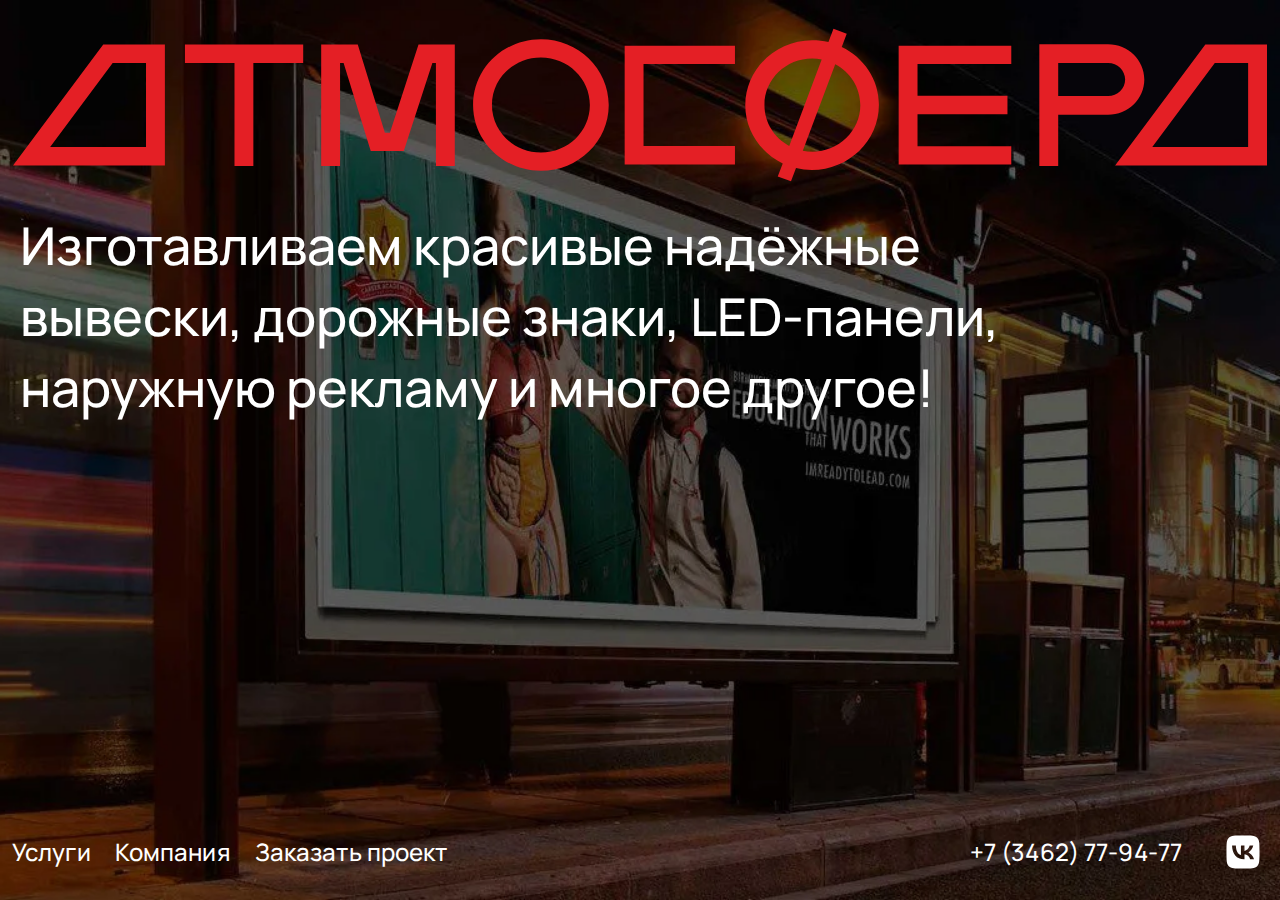
<file: index.html>
<!DOCTYPE html>
<html lang="ru">
<head>
  <meta charset="UTF-8">
  <meta name="viewport" content="width=device-width, initial-scale=1.0">
  <meta http-equiv="X-UA-Compatible" content="ie=edge">
  <link rel="stylesheet" href="CSS/about.css">
  <title>Главная</title>
</head>
<body>
 <div class="page">
   <div class="log">
     <img src="img/Logo.svg" class="Logo_pc"alt="Logo">
     <img src="img/Vector__yellow.svg" class="Logo_small"alt="Logo">
   </div>
   <div class="text">
     <h1 class="text__h1">Изготавливаем красивые надёжные вывески, дорожные знаки, LED-панели, наружную рекламу и многое другое!</h1>
   </div>
     <div class="burger">
       <span class="burger__line_1"></span>
       <span class="burger__line_2"></span>
       <span class="burger__line_3"></span>
     </div>
 <nav>
   <div class="block__sectionone">
     <ul class="ul">
       <li class="one"><a href="HTML/service.html">Услуги</a></li>
       <li class="two"><a href ="HTML/company.html">Компания</a></li>
       <li class="foo">Заказать проект</li>
     </ul>
   </div>
   <div class="block__sectiontwo">
     <span class="tel">+7 (3462) 77-94-77</span>
     <img  class="vk" src="img/vk.svg" alt="vk">
     </div>
 </nav>
<div class="pop-up">
  <div class="logo__modile">
    <img class="pop-up__footer__vector" src="img/Vector.svg" alt="icon">
  </div>
  <div class="remove">
    <span class="remove__one"></span>
    <span class="remove__two"></span>
  </div>
  <form class="pop-up__form" action="#" method="post">
    <span class="name">Имя Фамилия</span>
    <input id="username" class="pop-up__form__input" type="text" name="username">
    <span class="error"></span>
    <span class="tel__form">Телефон</span>
    <input id="tel" class="pop-up__form__input" type="tel" name="tel" >
    <span id="error__1" class="error"></span>
    <button type="button" class="up__form__button" name="button">Отправить заявку</button>
  </form>
  <div class="pop-up__footer__modile">
    <div class="row__img">
      <svg width="34" height="34" viewBox="0 0 34 34" fill="none" xmlns="http://www.w3.org/2000/svg">
      <path fill-rule="evenodd" clip-rule="evenodd" d="M2.81971 2.81971C0.5 5.13943 0.5 8.87293 0.5 16.34V17.66C0.5 25.1271 0.5 28.8605 2.81971 31.1803C5.13943 33.5 8.87293 33.5 16.34 33.5H17.66C25.1271 33.5 28.8605 33.5 31.1803 31.1803C33.5 28.8605 33.5 25.1271 33.5 17.66V16.34C33.5 8.87293 33.5 5.13943 31.1803 2.81971C28.8605 0.5 25.1271 0.5 17.66 0.5H16.34C8.87293 0.5 5.13943 0.5 2.81971 2.81971ZM6.06883 10.5376C6.24758 19.1176 10.5376 24.2738 18.0588 24.2738H18.4851V19.3651C21.2489 19.6401 23.3387 21.6613 24.1775 24.2738H28.0826C27.0101 20.3688 24.1912 18.2101 22.4312 17.3851C24.1912 16.3676 26.6662 13.8926 27.2574 10.5376H23.7099C22.9399 13.2601 20.6576 15.7351 18.4851 15.9688V10.5376H14.9375V20.0526C12.7375 19.5026 9.96007 16.8351 9.83632 10.5376H6.06883Z" fill="#4B4B4B"/>
      </svg>
    </div>
    <div class="pop-up__footer__modile__text">
      <p class="pop-up__footer__modile__text__one">2004–2022 © ООО «АПРИНТ». 628406, Россия, ХМАО-Югра, г. Сургут, ул. Нефтеюганское шоссе 8, стр. 18, тел.: +7 (3462) 77-94-77</p>
      <p class="pop-up__footer__modile__text__two">Положение об обработке персональных данных</p>
    </div>
  </div>
  <div class="pop-up__footer">
    <span class="pop-up__footer__text">2004–2022 © ООО «АПРИНТ»</span>
    <img class="pop-up__footer__vector" src="img/Vector.svg" alt="icon">
  </div>
</div>

<div class="pop-up__mobile">
  <div class="logo__modile">
    <img class="pop-up__footer__vector" src="img/Vector__yellow.svg" alt="icon">
  </div>
  <ul>
    <li class="one"><a href="HTML/service.html">Услуги</a></li>
    <li class="two"><a href ="HTML/company.html">Компания</a></li>
    <li class="foo">Заказать проект</li>
  </ul>
  <div class="remove__pop-up__mobile">
    <span class="remove__one"></span>
    <span class="remove__two"></span>
  </div>
  <div class="pop-up__footer__modile">
    <div class="row__img">
      <svg width="34" height="34" viewBox="0 0 34 34" fill="none" xmlns="http://www.w3.org/2000/svg">
      <path fill-rule="evenodd" clip-rule="evenodd" d="M2.81971 2.81971C0.5 5.13943 0.5 8.87293 0.5 16.34V17.66C0.5 25.1271 0.5 28.8605 2.81971 31.1803C5.13943 33.5 8.87293 33.5 16.34 33.5H17.66C25.1271 33.5 28.8605 33.5 31.1803 31.1803C33.5 28.8605 33.5 25.1271 33.5 17.66V16.34C33.5 8.87293 33.5 5.13943 31.1803 2.81971C28.8605 0.5 25.1271 0.5 17.66 0.5H16.34C8.87293 0.5 5.13943 0.5 2.81971 2.81971ZM6.06883 10.5376C6.24758 19.1176 10.5376 24.2738 18.0588 24.2738H18.4851V19.3651C21.2489 19.6401 23.3387 21.6613 24.1775 24.2738H28.0826C27.0101 20.3688 24.1912 18.2101 22.4312 17.3851C24.1912 16.3676 26.6662 13.8926 27.2574 10.5376H23.7099C22.9399 13.2601 20.6576 15.7351 18.4851 15.9688V10.5376H14.9375V20.0526C12.7375 19.5026 9.96007 16.8351 9.83632 10.5376H6.06883Z" fill="white"/>
      </svg>
    </div>
    <div class="pop-up__footer__modile__text">
      <p class="pop-up__footer__modile__text__one">2004–2022 © ООО «АПРИНТ». 628406, Россия, ХМАО-Югра, г. Сургут, ул. Нефтеюганское шоссе 8, стр. 18, тел.: +7 (3462) 77-94-77</p>
      <p class="pop-up__footer__modile__text__two">Положение об обработке персональных данных</p>
    </div>
  </div>
  <div class="pop-up__footer">
    <span class="pop-up__footer__text">2004–2022 © ООО «АПРИНТ»</span>
    <img class="pop-up__footer__vector" src="img/Vector.svg" alt="icon">
  </div>
</div>
</div>
<script type="text/javascript" src ="JS/index.js"></script>
<script type="text/javascript" src ="JQuery/jquery.js"></script>
</body>
</html>
</file>
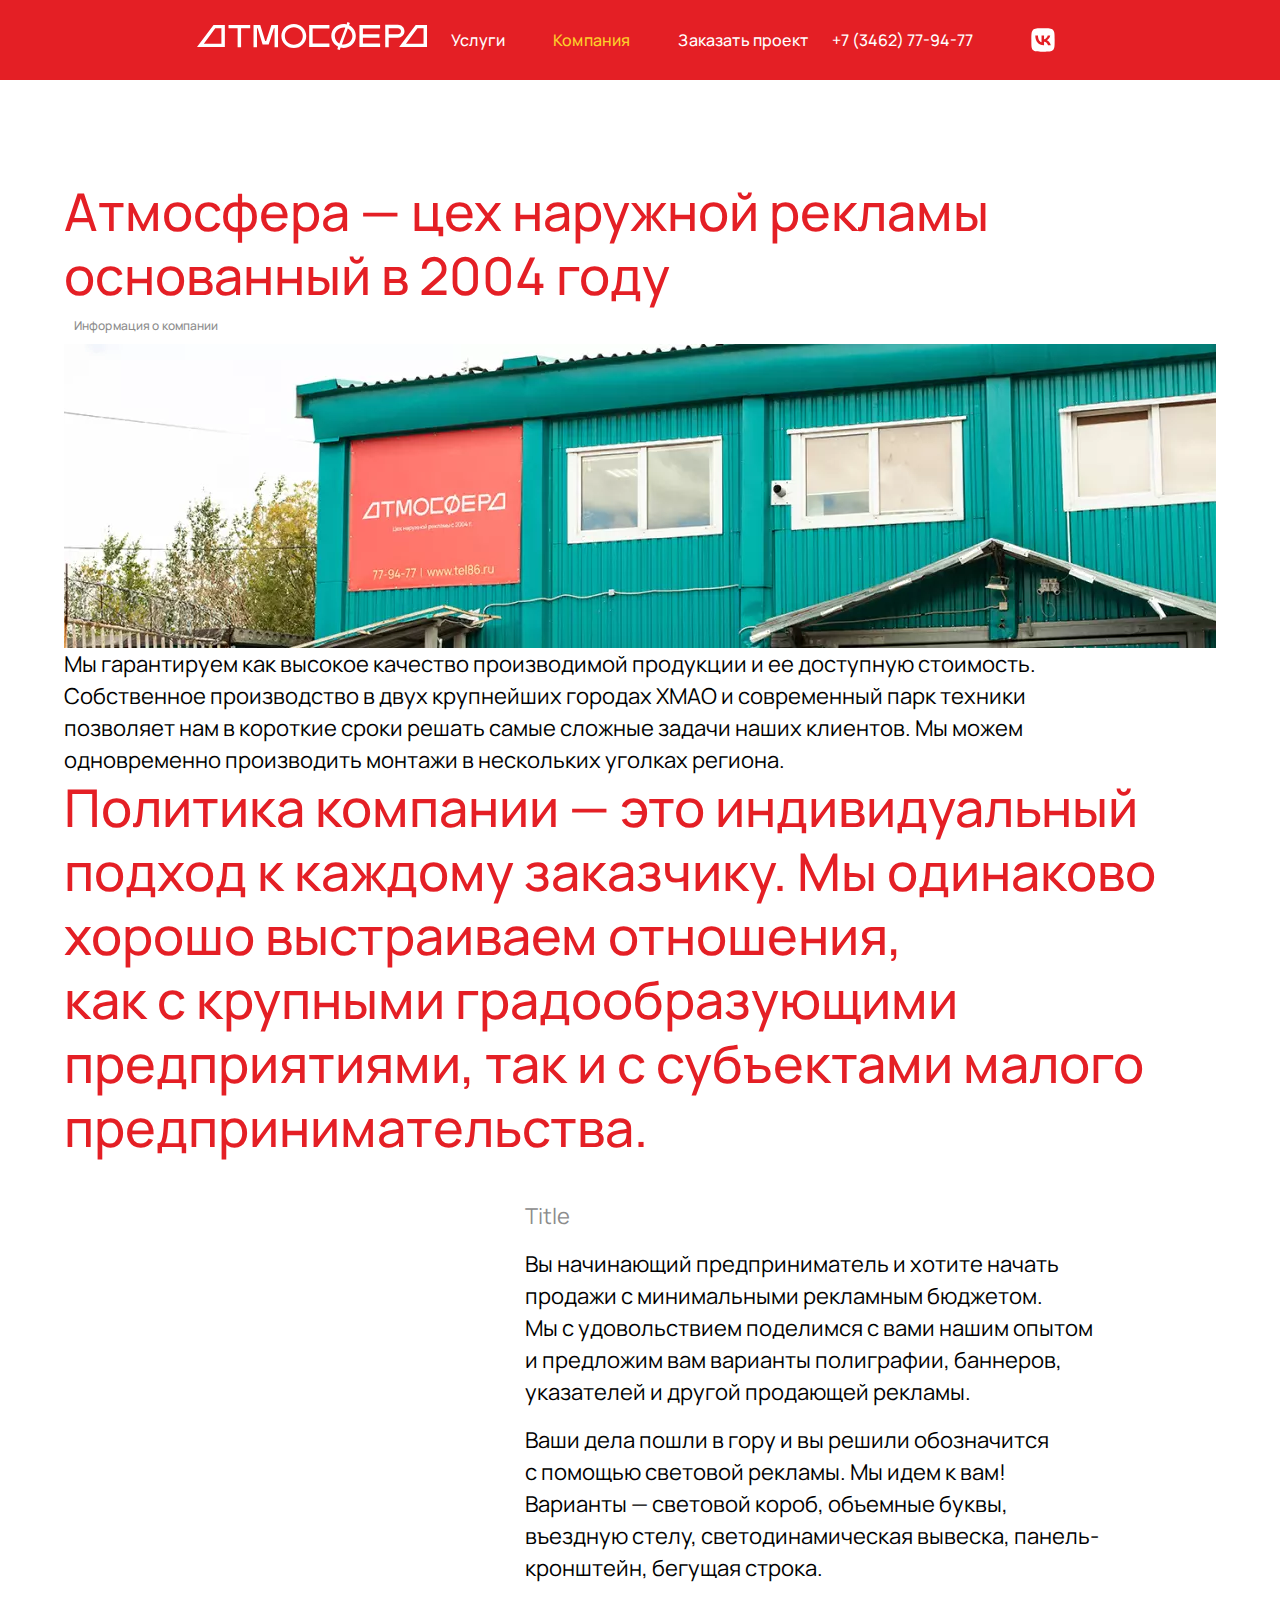
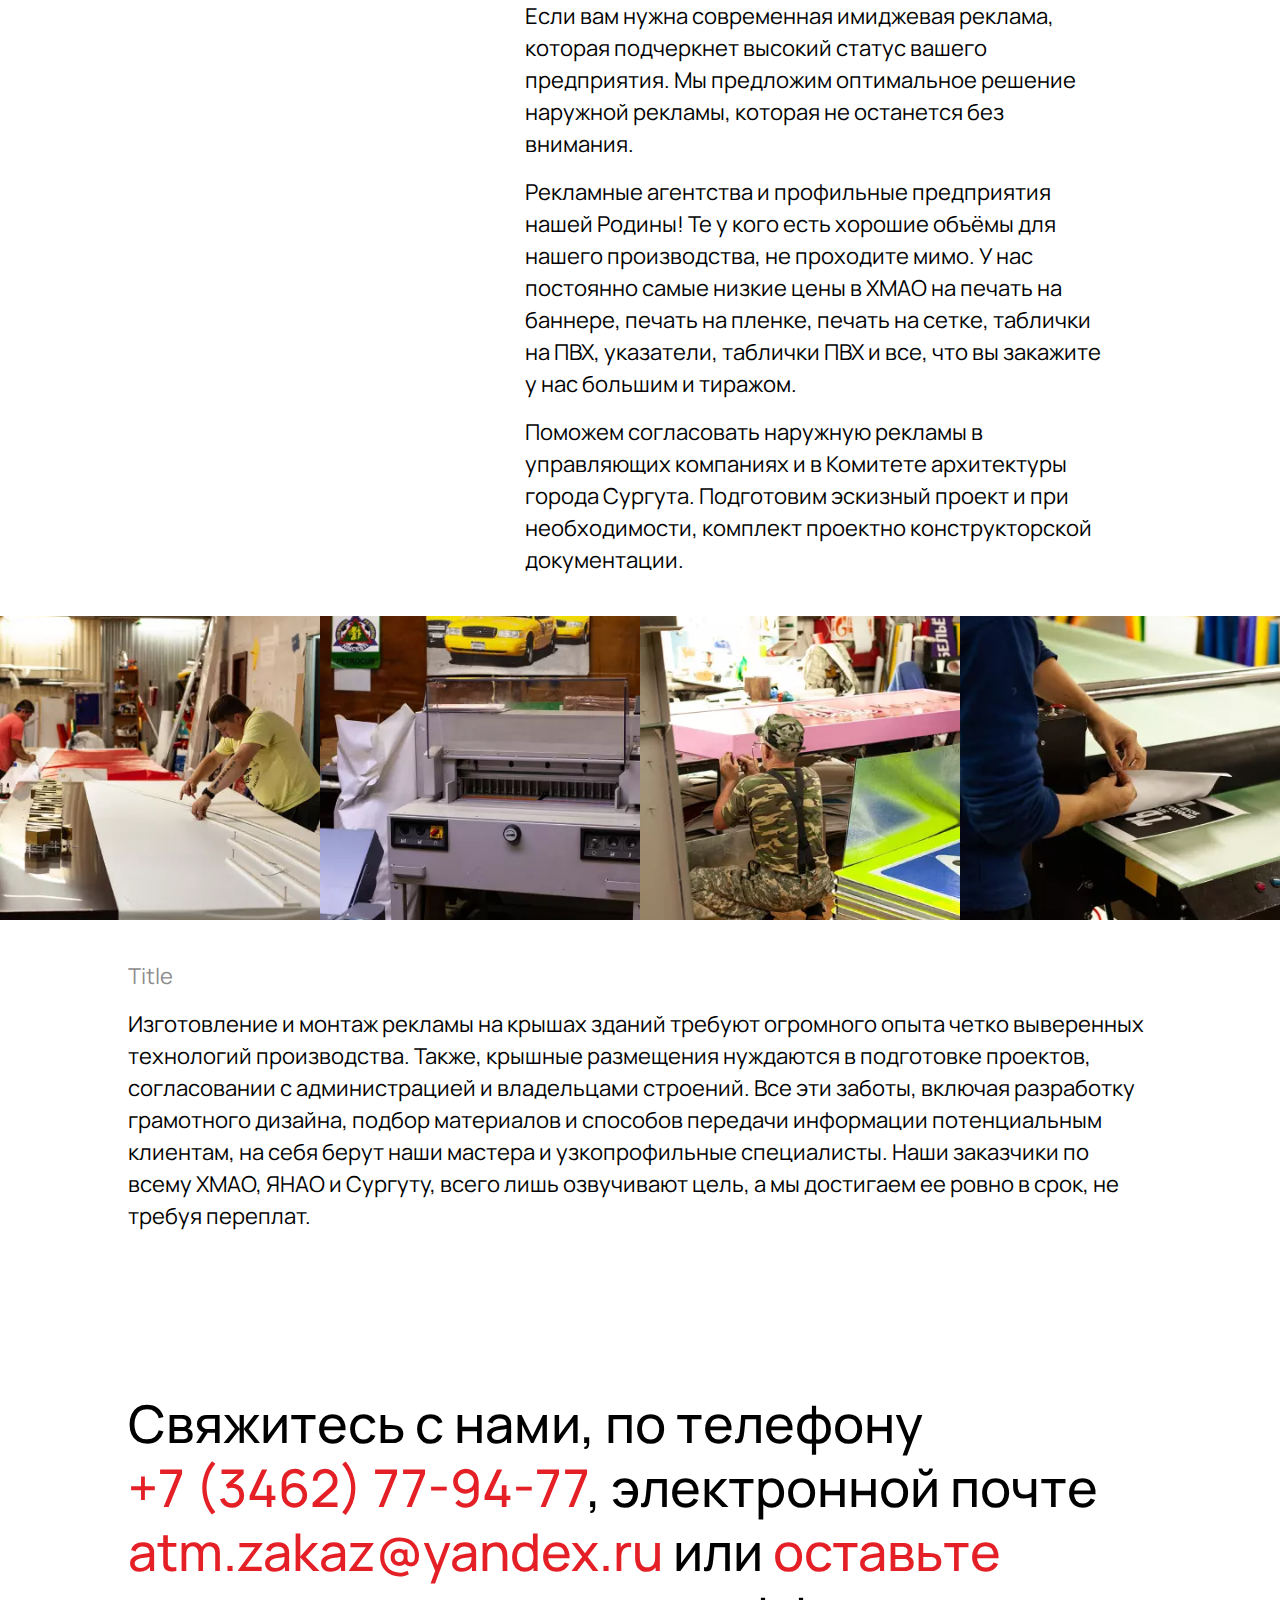
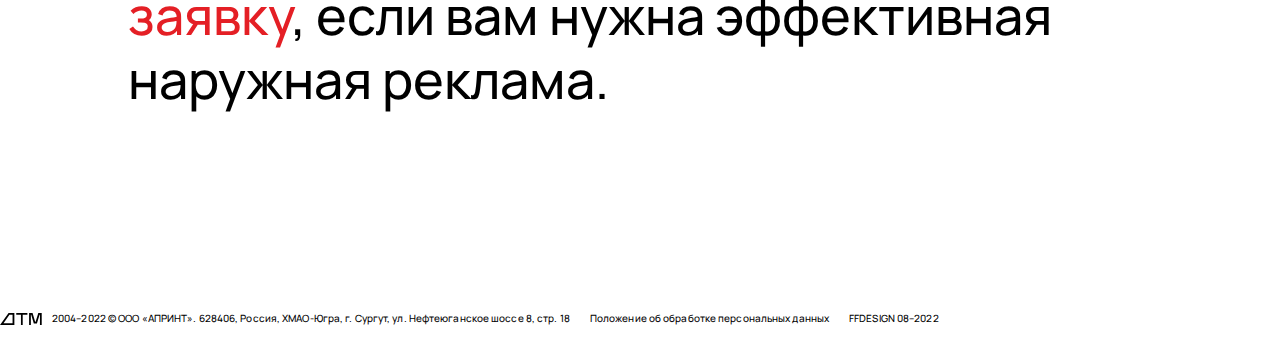
<file: HTML/company.html>
<!DOCTYPE html>
<html lang="ru">
<head>
  <meta charset="UTF-8">
  <meta name="viewport" content="width=device-width, initial-scale=1.0">
  <meta http-equiv="X-UA-Compatible" content="ie=edge">
  <link rel="stylesheet" href="../CSS/company.css">
  <title>Компания</title>
</head>
  <body>
   <div class="page">
     <div class="logo__modile">
       <a href="../index.html">
       <img src="../img/Vector.svg" alt="icon">
       </a>
     </div>
     <header class="header">
      <nav class="container">
        <div class="logo">
          <a href="../index.html">
          <img src="../img/Logo_white.svg" alt="logo">
          </a>
          </div>
          <div class="header__name__li">
            <ul class="ul">
              <li class="one"><a href="service.html">Услуги</a></li>
              <li class="two"><a href="service.html">Компания</a></li>
            </li>
              <li class="foo"><a href="#">Заказать проект</a></li>
            </ul>
        </div>
        <div class="header__footer">
          <span class="tel__header">+7 (3462) 77-94-77</span>
          <img class="vk" src="../img/vk.svg" alt="vk">
        </div>
      </nav>
     </header>
     <div class="content">
       <div class="content__main">
         <h1>Атмосфера — цех наружной рекламы основанный в 2004 году</h1>
         <div class="row">
           <p>Информация о компании</p>
         </div>
         <img src="../img/mainimg.webp" alt="img" class="content__main__img">
         <p class="content__main__p">Мы гарантируем как высокое качество производимой продукции и ее доступную стоимость. Собственное производство в двух крупнейших городах ХМАО и современный парк техники позволяет нам в короткие сроки решать самые сложные задачи наших клиентов. Мы можем одновременно производить монтажи в нескольких уголках региона.</p>
         <h1>Политика компании — это индивидуальный подход к каждому заказчику. Мы одинаково хорошо выстраиваем отношения, как с крупными градообразующими предприятиями, так и с субъектами малого предпринимательства.</h1>
       </div>
       <div class="row__about">
         <div class="content__about__1">
           <span>Title</span>
           <p>Вы начинающий предприниматель и хотите начать продажи с минимальными рекламным бюджетом. Мы с удовольствием поделимся с вами нашим опытом и предложим вам варианты полиграфии, баннеров, указателей и другой продающей рекламы.</p>
           <p>Ваши дела пошли в гору и вы решили обозначится с помощью световой рекламы. Мы идем к вам! Варианты — световой короб, объемные буквы, въездную стелу, светодинамическая вывеска, панель-кронштейн, бегущая строка.</p>
           <p>Если вам нужна современная имиджевая реклама, которая подчеркнет высокий статус вашего предприятия. Мы предложим оптимальное решение наружной рекламы, которая не останется без внимания.</p>
           <p>Рекламные агентства  и профильные предприятия нашей Родины! Те у кого есть хорошие объёмы для нашего производства, не проходите мимо. У нас постоянно самые низкие цены в ХМАО на печать на баннере, печать на пленке, печать на сетке, таблички на ПВХ, указатели, таблички ПВХ и все, что вы закажите у нас большим и тиражом.</p>
           <p>Поможем согласовать наружную рекламы в управляющих компаниях и в Комитете архитектуры города Сургута. Подготовим эскизный проект и при необходимости, комплект проектно конструкторской документации.</p>
         </div>
       </div>
       <div class="content__about__2">
         <div class="content__about__2__img">
           <img src="../img/main_img_1.webp" alt="img">
           <img src="../img/main_img_2.webp" alt="img">
           <img src="../img/main_img_3.webp" alt="img">
           <img src="../img/main_img_4.webp" alt="img">
         </div>
         <span class="jj">Title</span>
         <p>Изготовление и монтаж рекламы на крышах зданий требуют огромного опыта четко выверенных технологий производства. Также, крышные размещения нуждаются в подготовке проектов, согласовании с администрацией и владельцами строений. Все эти заботы, включая разработку грамотного дизайна, подбор материалов и способов передачи информации потенциальным клиентам, на себя берут наши мастера и узкопрофильные специалисты. Наши заказчики по всему ХМАО, ЯНАО и Сургуту, всего лишь озвучивают цель, а мы достигаем ее ровно в срок, не требуя переплат.</p>
     </div>
     <div class="content__info">
       <span>Свяжитесь с нами, по телефону <a href="#">+7 (3462) 77-94-77</a>, электронной почте <a href="#">atm.zakaz@yandex.ru</a> или <a href="#">оставьте заявку</a>, если вам нужна эффективная наружная реклама.</span>
     </div>
     <div class="content__footer">
       <img src="../img/Vector__black.svg" alt="img">
       <span>2004–2022 © ООО «АПРИНТ». 628406, Россия, ХМАО-Югра, г. Сургут, ул. Нефтеюганское шоссе 8, стр. 18</span>
       <span>Положение об обработке персональных данных</span>
       <span>FFDESIGN 08–2022</span>
     </div>
     <div class="content__footer__mobile">
       <span>2004–2022 © ООО «АПРИНТ». 628406, Россия, ХМАО-Югра, г. Сургут, ул. Нефтеюганское шоссе 8, стр. 18, тел.: +7 (3462) 77-94-77.</span>
     </div>
   </div>

   <div class="burger">
     <span class="burger__line_1"></span>
     <span class="burger__line_2"></span>
     <span class="burger__line_3"></span>
   </div>

   <div class="pop-up">
     <div class="logo__modile">
       <img class="pop-up__footer__vector" src="../img/Vector.svg" alt="icon">
     </div>
     <div class="remove">
       <span class="remove__one"></span>
       <span class="remove__two"></span>
     </div>
     <form class="pop-up__form" action="#" method="post">
       <span class="name">Имя Фамилия</span>
       <input id="username" class="pop-up__form__input" type="text" name="username">
       <span class="error"></span>
       <span class="tel__form">Телефон</span>
       <input id="tel" class="pop-up__form__input" type="tel" name="tel" >
       <span id="error__1" class="error"></span>
       <button type="button" class="up__form__button" name="button">Отправить заявку</button>
     </form>
     <div class="pop-up__footer__modile">
       <div class="row__img">
         <svg width="34" height="34" viewBox="0 0 34 34" fill="none" xmlns="http://www.w3.org/2000/svg">
         <path fill-rule="evenodd" clip-rule="evenodd" d="M2.81971 2.81971C0.5 5.13943 0.5 8.87293 0.5 16.34V17.66C0.5 25.1271 0.5 28.8605 2.81971 31.1803C5.13943 33.5 8.87293 33.5 16.34 33.5H17.66C25.1271 33.5 28.8605 33.5 31.1803 31.1803C33.5 28.8605 33.5 25.1271 33.5 17.66V16.34C33.5 8.87293 33.5 5.13943 31.1803 2.81971C28.8605 0.5 25.1271 0.5 17.66 0.5H16.34C8.87293 0.5 5.13943 0.5 2.81971 2.81971ZM6.06883 10.5376C6.24758 19.1176 10.5376 24.2738 18.0588 24.2738H18.4851V19.3651C21.2489 19.6401 23.3387 21.6613 24.1775 24.2738H28.0826C27.0101 20.3688 24.1912 18.2101 22.4312 17.3851C24.1912 16.3676 26.6662 13.8926 27.2574 10.5376H23.7099C22.9399 13.2601 20.6576 15.7351 18.4851 15.9688V10.5376H14.9375V20.0526C12.7375 19.5026 9.96007 16.8351 9.83632 10.5376H6.06883Z" fill="#4B4B4B"/>
         </svg>
       </div>
       <div class="pop-up__footer__modile__text">
         <p class="pop-up__footer__modile__text__one">2004–2022 © ООО «АПРИНТ». 628406, Россия, ХМАО-Югра, г. Сургут, ул. Нефтеюганское шоссе 8, стр. 18, тел.: +7 (3462) 77-94-77</p>
         <p class="pop-up__footer__modile__text__two">Положение об обработке персональных данных</p>
       </div>
     </div>
     <div class="pop-up__footer">
       <span class="pop-up__footer__text">2004–2022 © ООО «АПРИНТ»</span>
       <img class="pop-up__footer__vector" src="../img/Vector.svg" alt="icon">
     </div>
   </div>

   <div class="pop-up__mobile">
     <div class="logo__modile">
       <a href="../index.html">
       <img class="pop-up__footer__vector" src="../img/Vector__yellow.svg" alt="icon">
     </a>
     </div>
     <ul>
       <li class="one"><a href="service.html">Услуги</a></li>
       <li class="two"><a href="service.html">Компания</a></li>
     </li>
       <li class="foo">Заказать проект</li>
     </ul>
     <div class="remove__pop-up__mobile">
       <span class="remove__one"></span>
       <span class="remove__two"></span>
     </div>
     <div class="pop-up__footer__modile">
       <div class="row__img">
         <svg width="34" height="34" viewBox="0 0 34 34" fill="none" xmlns="http://www.w3.org/2000/svg">
         <path fill-rule="evenodd" clip-rule="evenodd" d="M2.81971 2.81971C0.5 5.13943 0.5 8.87293 0.5 16.34V17.66C0.5 25.1271 0.5 28.8605 2.81971 31.1803C5.13943 33.5 8.87293 33.5 16.34 33.5H17.66C25.1271 33.5 28.8605 33.5 31.1803 31.1803C33.5 28.8605 33.5 25.1271 33.5 17.66V16.34C33.5 8.87293 33.5 5.13943 31.1803 2.81971C28.8605 0.5 25.1271 0.5 17.66 0.5H16.34C8.87293 0.5 5.13943 0.5 2.81971 2.81971ZM6.06883 10.5376C6.24758 19.1176 10.5376 24.2738 18.0588 24.2738H18.4851V19.3651C21.2489 19.6401 23.3387 21.6613 24.1775 24.2738H28.0826C27.0101 20.3688 24.1912 18.2101 22.4312 17.3851C24.1912 16.3676 26.6662 13.8926 27.2574 10.5376H23.7099C22.9399 13.2601 20.6576 15.7351 18.4851 15.9688V10.5376H14.9375V20.0526C12.7375 19.5026 9.96007 16.8351 9.83632 10.5376H6.06883Z" fill="white"/>
         </svg>
       </div>
       <div class="pop-up__footer__modile__text">
         <p class="pop-up__footer__modile__text__one">2004–2022 © ООО «АПРИНТ». 628406, Россия, ХМАО-Югра, г. Сургут, ул. Нефтеюганское шоссе 8, стр. 18, тел.: +7 (3462) 77-94-77</p>
         <p class="pop-up__footer__modile__text__two">Положение об обработке персональных данных</p>
       </div>
     </div>
     <div class="pop-up__footer">
       <span class="pop-up__footer__text">2004–2022 © ООО «АПРИНТ»</span>
       <img class="pop-up__footer__vector" src="../img/Vector.svg" alt="icon">
     </div>
   </div>
</div>
   <script type="text/javascript" src ="../JS/copmpany.js"></script>
   <script type="text/javascript" src ="../JQuery/jquery.js"></script>
  </body>
</html>
</file>
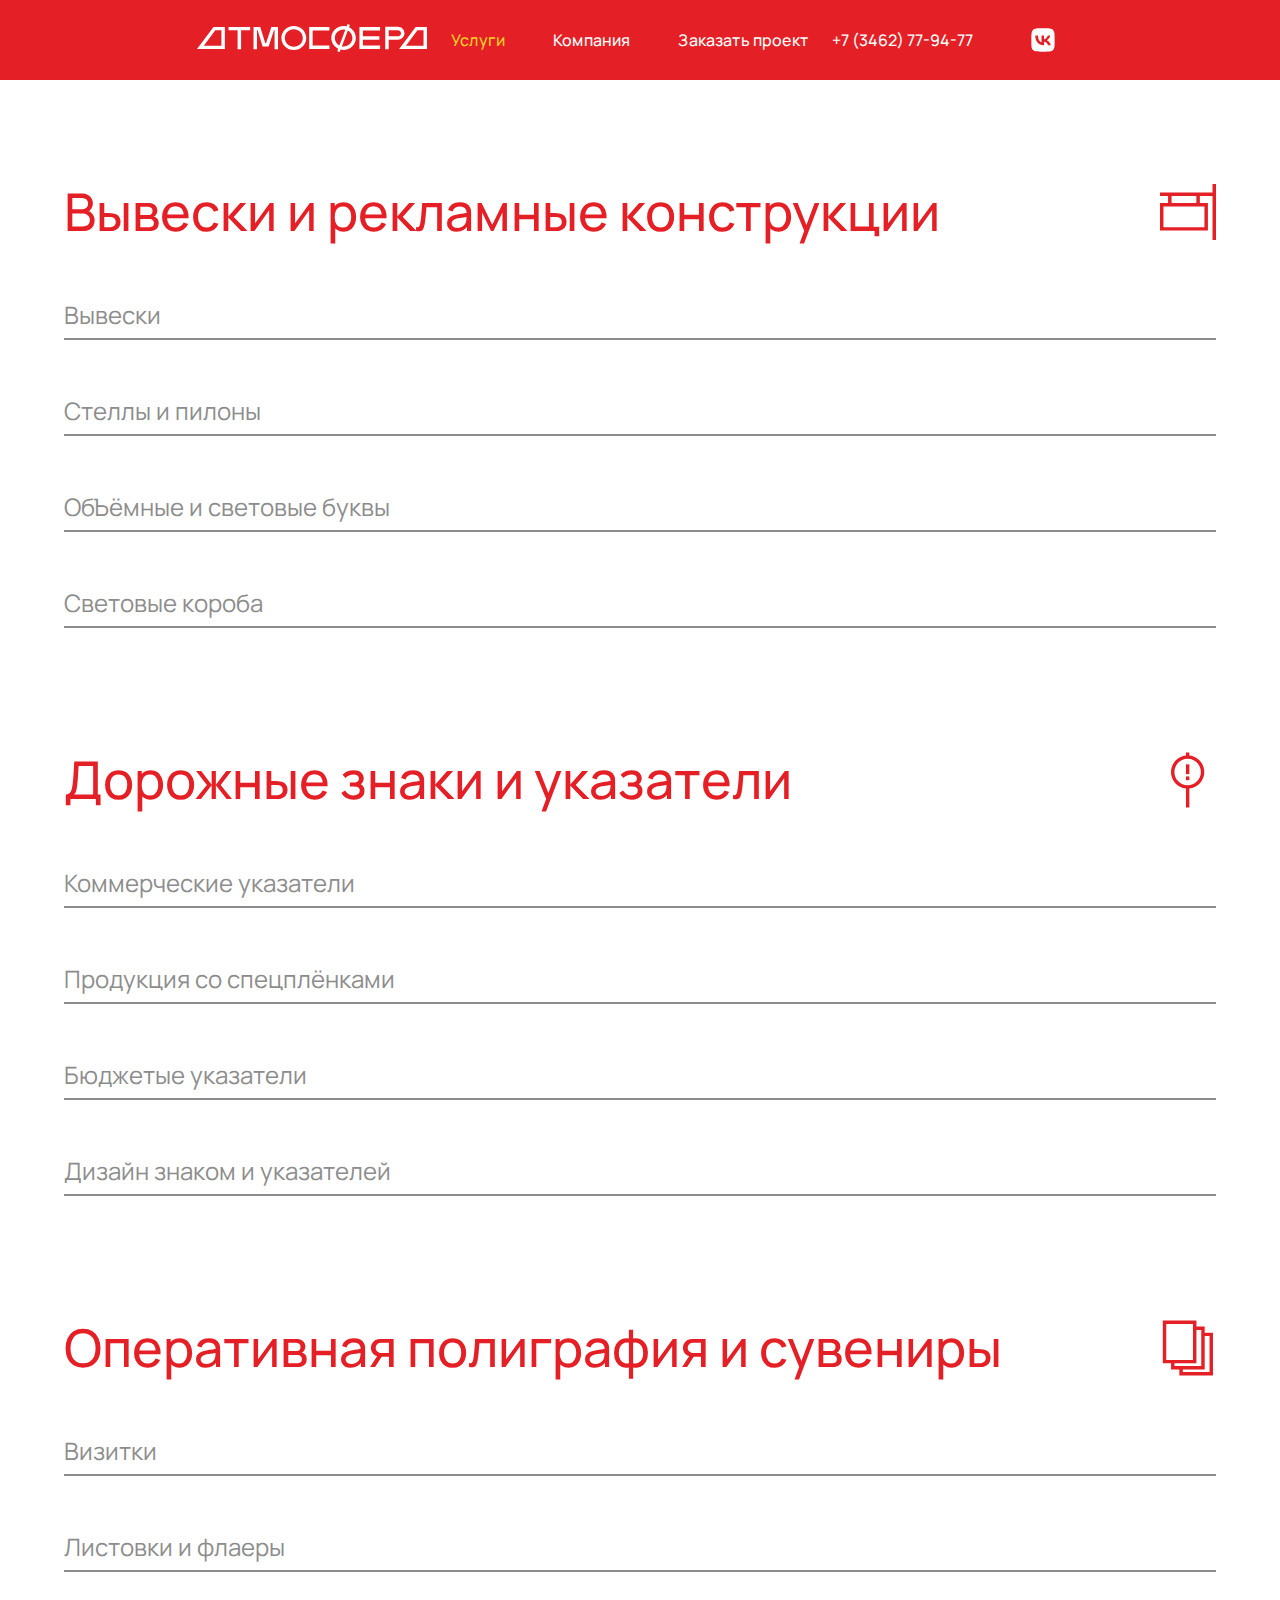
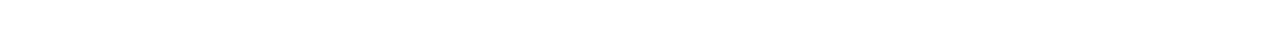
<file: HTML/service.html>
<!DOCTYPE html>
<html lang="ru">
<head>
  <meta charset="UTF-8">
  <meta name="viewport" content="width=device-width, initial-scale=1.0">
  <meta http-equiv="X-UA-Compatible" content="ie=edge">
  <link rel="stylesheet" href="../CSS/service.css">
  <title>Услуги</title>
</head>
  <body>
   <div class="page">
     <div class="logo__modile">
       <a href="../index.html">
       <img src="../img/Vector.svg" alt="icon">
       </a>
     </div>
     <header class="header">
      <nav class="container">
        <div class="logo">
          <a href="../index.html">
          <img src="../img/Logo_white.svg" alt="logo">
          </a>
          </div>
          <div class="header__name__li">
            <ul class="ul">
              <li class="one"><a href="service.html">Услуги</a></li>
              <li class="two"><a href="company.html">Компания</a></li>
            </li>
              <li class="foo"><a href="#">Заказать проект</a></li>
            </ul>
        </div>
        <div class="header__footer">
          <span class="tel__header">+7 (3462) 77-94-77</span>
          <img class="vk" src="../img/vk.svg" alt="vk">
        </div>
      </nav>
     </header>

     <div class="content">
       <div class="content__name">
         <h1 class="content__name__text">Вывески и рекламные конструкции</h1>
         <img src="../img/kvad.svg" alt="thnak" class="kvad">
       </div>
       <a href="service_about.html">
       <div class="content__item _btn">
         <span class="content__item__text ">Вывески</span>
         <img src="../img/Image_1.webp" alt="img" class="content__item__img">
       </div></a>
       <a href="service_about_step_2.html">
       <div class="content__item _btn">
         <span class="content__item__text ">Стеллы и пилоны</span>
         <img src="../img/Image_1.webp" alt="img" class="content__item__img">
       </div></a>
       <div class="content__item _btn">
         <span class="content__item__text ">ОбЪёмные и световые буквы</span>
         <img src="../img/Image_1.webp" alt="img" class="content__item__img">
       </div>
       <div class="content__item _btn">
         <span class="content__item__text ">Световые короба</span>
         <img src="../img/Image_1.webp" alt="img" class="content__item__img">
       </div>
       <div class="content__name">
         <h1 class="content__name__text ">Дорожные знаки и указатели</h1>
         <img src="../img/thnak.svg" alt="thnak" class="kvad">
       </div>
       <div class="content__item _btn">
         <span class="content__item__text ">Коммерческие указатели</span>
         <img src="../img/Image_1.webp" alt="img" class="content__item__img">
       </div>
       <div class="content__item _btn">
         <span class="content__item__text ">Продукция со спецплёнками</span>
         <img src="../img/Image_1.webp" alt="img" class="content__item__img">
       </div>
       <div class="content__item _btn">
         <span class="content__item__text ">Бюджетые указатели</span>
         <img src="../img/Image_1.webp" alt="img" class="content__item__img">
       </div>
       <div class="content__item _btn">
         <span class="content__item__text ">Дизайн знаком и указателей</span>
         <img src="../img/Image_1.webp" alt="img" class="content__item__img">
       </div>
       <div class="content__name">
         <h1 class="content__name__text ">Оперативная полиграфия и сувениры</h1>
         <img src="../img/syvenir.svg" alt="syvenir" class="kvad">
       </div>
       <div class="content__item _btn">
         <span class="content__item__text ">Визитки</span>
         <img src="../img/Image_1.webp" alt="img" class="content__item__img">
       </div>
       <div class="content__item _btn">
         <span class="content__item__text ">Листовки и флаеры</span>
         <img src="../img/Image_1.webp" alt="img" class="content__item__img">
       </div>

     </div>
     <div class="content__footer">
       <span class="content__footer">
         2004–2022 © ООО «АПРИНТ». 628406, Россия, ХМАО-Югра, г. Сургут, ул. Нефтеюганское шоссе 8, стр. 18, тел.: +7 (3462) 77-94-77.
       </span>
     </div>
   <div class="burger">
     <span class="burger__line_1"></span>
     <span class="burger__line_2"></span>
     <span class="burger__line_3"></span>
   </div>

   <div class="pop-up">
     <div class="logo__modile">
       <img class="pop-up__footer__vector" src="../img/Vector.svg" alt="icon">
     </div>
     <div class="remove">
       <span class="remove__one"></span>
       <span class="remove__two"></span>
     </div>
     <form class="pop-up__form" action="#" method="post">
       <span class="name">Имя Фамилия</span>
       <input id="username" class="pop-up__form__input" type="text" name="username">
       <span class="error"></span>
       <span class="tel__form">Телефон</span>
       <input id="tel" class="pop-up__form__input" type="tel" name="tel" >
       <span id="error__1" class="error"></span>
       <button type="button" class="up__form__button" name="button">Отправить заявку</button>
     </form>
     <div class="pop-up__footer__modile">
       <div class="row__img">
         <svg width="34" height="34" viewBox="0 0 34 34" fill="none" xmlns="http://www.w3.org/2000/svg">
         <path fill-rule="evenodd" clip-rule="evenodd" d="M2.81971 2.81971C0.5 5.13943 0.5 8.87293 0.5 16.34V17.66C0.5 25.1271 0.5 28.8605 2.81971 31.1803C5.13943 33.5 8.87293 33.5 16.34 33.5H17.66C25.1271 33.5 28.8605 33.5 31.1803 31.1803C33.5 28.8605 33.5 25.1271 33.5 17.66V16.34C33.5 8.87293 33.5 5.13943 31.1803 2.81971C28.8605 0.5 25.1271 0.5 17.66 0.5H16.34C8.87293 0.5 5.13943 0.5 2.81971 2.81971ZM6.06883 10.5376C6.24758 19.1176 10.5376 24.2738 18.0588 24.2738H18.4851V19.3651C21.2489 19.6401 23.3387 21.6613 24.1775 24.2738H28.0826C27.0101 20.3688 24.1912 18.2101 22.4312 17.3851C24.1912 16.3676 26.6662 13.8926 27.2574 10.5376H23.7099C22.9399 13.2601 20.6576 15.7351 18.4851 15.9688V10.5376H14.9375V20.0526C12.7375 19.5026 9.96007 16.8351 9.83632 10.5376H6.06883Z" fill="#4B4B4B"/>
         </svg>
       </div>
       <div class="pop-up__footer__modile__text">
         <p class="pop-up__footer__modile__text__one">2004–2022 © ООО «АПРИНТ». 628406, Россия, ХМАО-Югра, г. Сургут, ул. Нефтеюганское шоссе 8, стр. 18, тел.: +7 (3462) 77-94-77</p>
         <p class="pop-up__footer__modile__text__two">Положение об обработке персональных данных</p>
       </div>
     </div>
     <div class="pop-up__footer">
       <span class="pop-up__footer__text">2004–2022 © ООО «АПРИНТ»</span>
       <img class="pop-up__footer__vector" src="../img/Vector.svg" alt="icon">
     </div>
   </div>

   <div class="pop-up__mobile">
     <div class="logo__modile">
       <a href="../index.html">
       <img class="pop-up__footer__vector" src="../img/Vector__yellow.svg" alt="icon">
     </a>
     </div>
     <ul>
       <li class="one"><a href="service.html">Услуги</a></li>
       <li class="two"><a href="company.html">Компания</a></li>
     </li>
       <li class="foo">Заказать проект</li>
     </ul>
     <div class="remove__pop-up__mobile">
       <span class="remove__one"></span>
       <span class="remove__two"></span>
     </div>
     <div class="pop-up__footer__modile">
       <div class="row__img">
         <svg width="34" height="34" viewBox="0 0 34 34" fill="none" xmlns="http://www.w3.org/2000/svg">
         <path fill-rule="evenodd" clip-rule="evenodd" d="M2.81971 2.81971C0.5 5.13943 0.5 8.87293 0.5 16.34V17.66C0.5 25.1271 0.5 28.8605 2.81971 31.1803C5.13943 33.5 8.87293 33.5 16.34 33.5H17.66C25.1271 33.5 28.8605 33.5 31.1803 31.1803C33.5 28.8605 33.5 25.1271 33.5 17.66V16.34C33.5 8.87293 33.5 5.13943 31.1803 2.81971C28.8605 0.5 25.1271 0.5 17.66 0.5H16.34C8.87293 0.5 5.13943 0.5 2.81971 2.81971ZM6.06883 10.5376C6.24758 19.1176 10.5376 24.2738 18.0588 24.2738H18.4851V19.3651C21.2489 19.6401 23.3387 21.6613 24.1775 24.2738H28.0826C27.0101 20.3688 24.1912 18.2101 22.4312 17.3851C24.1912 16.3676 26.6662 13.8926 27.2574 10.5376H23.7099C22.9399 13.2601 20.6576 15.7351 18.4851 15.9688V10.5376H14.9375V20.0526C12.7375 19.5026 9.96007 16.8351 9.83632 10.5376H6.06883Z" fill="white"/>
         </svg>
       </div>
       <div class="pop-up__footer__modile__text">
         <p class="pop-up__footer__modile__text__one">2004–2022 © ООО «АПРИНТ». 628406, Россия, ХМАО-Югра, г. Сургут, ул. Нефтеюганское шоссе 8, стр. 18, тел.: +7 (3462) 77-94-77</p>
         <p class="pop-up__footer__modile__text__two">Положение об обработке персональных данных</p>
       </div>
     </div>
     <div class="pop-up__footer">
       <span class="pop-up__footer__text">2004–2022 © ООО «АПРИНТ»</span>
       <img class="pop-up__footer__vector" src="../img/Vector.svg" alt="icon">
     </div>
   </div>
 </div>
   <script type="text/javascript" src ="../JS/btn.js"></script>
   <script type="text/javascript" src ="../JS/service.js"></script>
   <script type="text/javascript" src ="../JQuery/jquery.js"></script>
  </body>
</html>
</file>
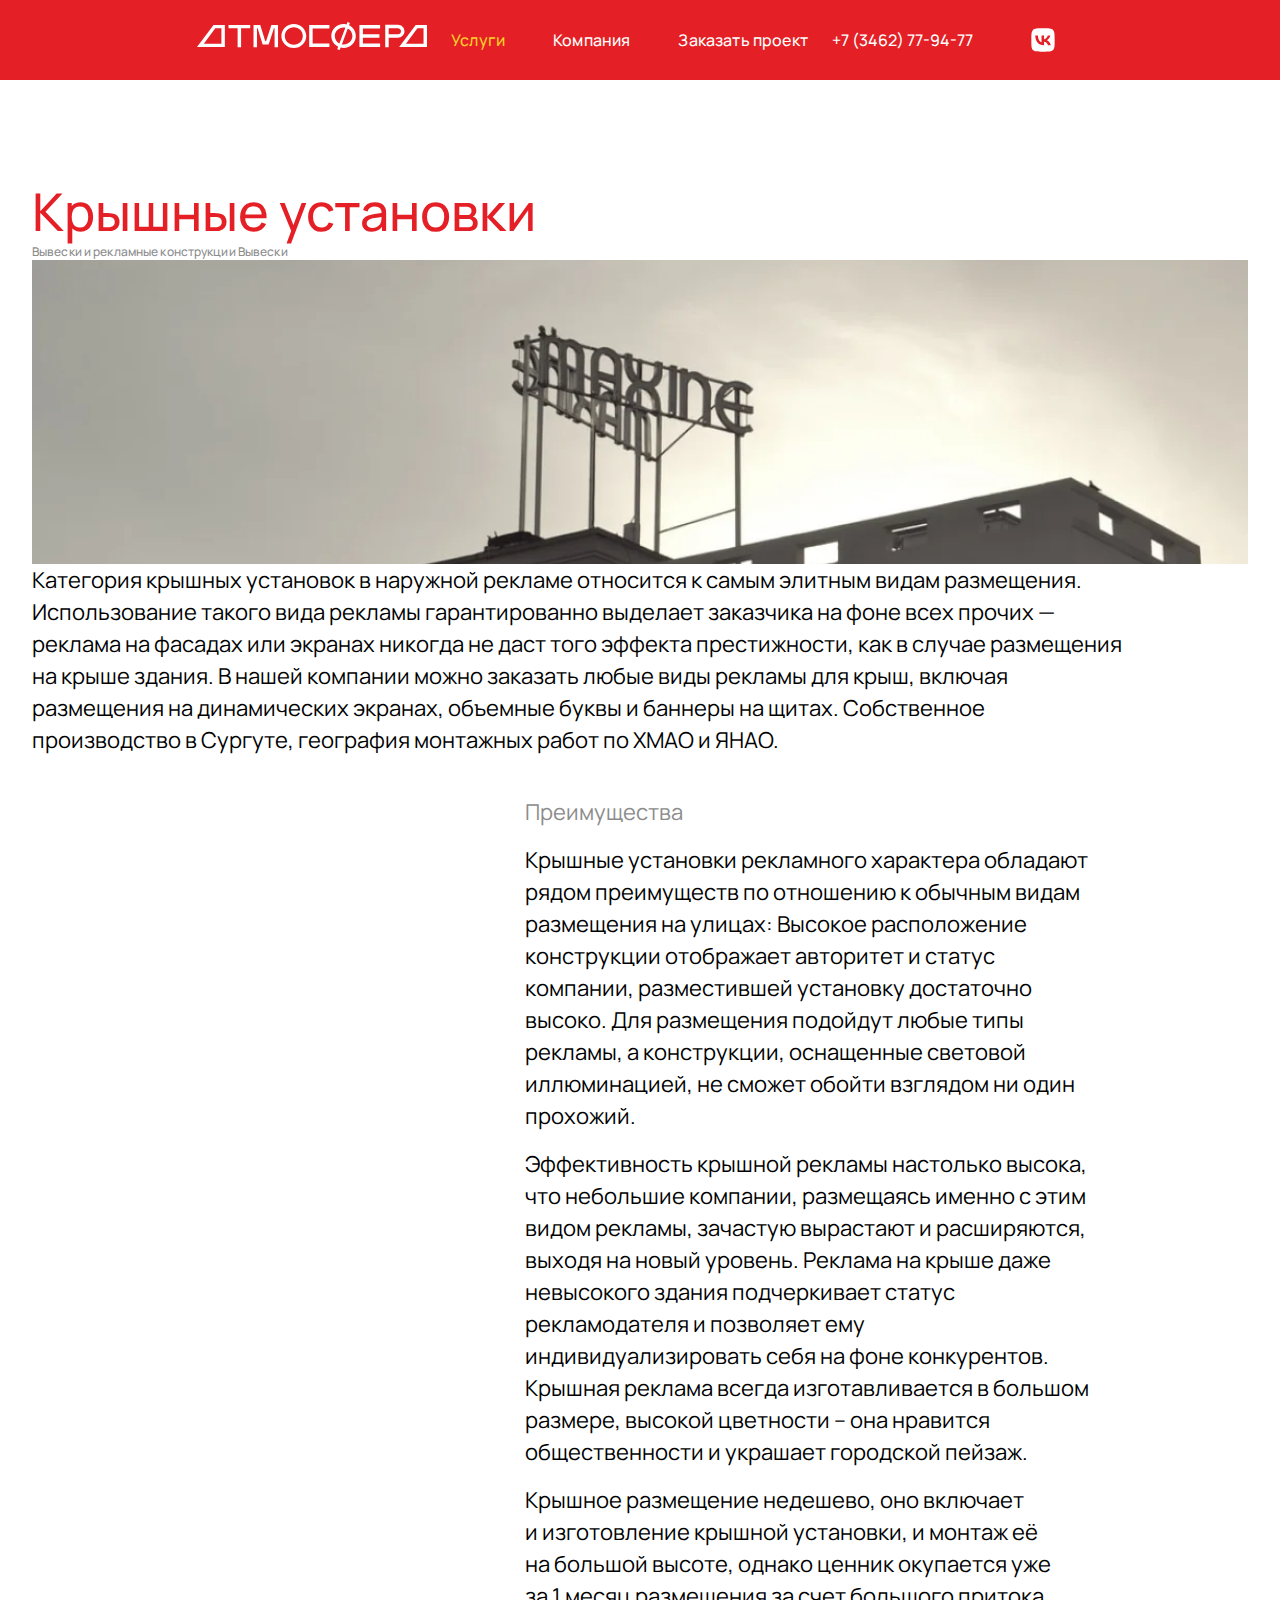
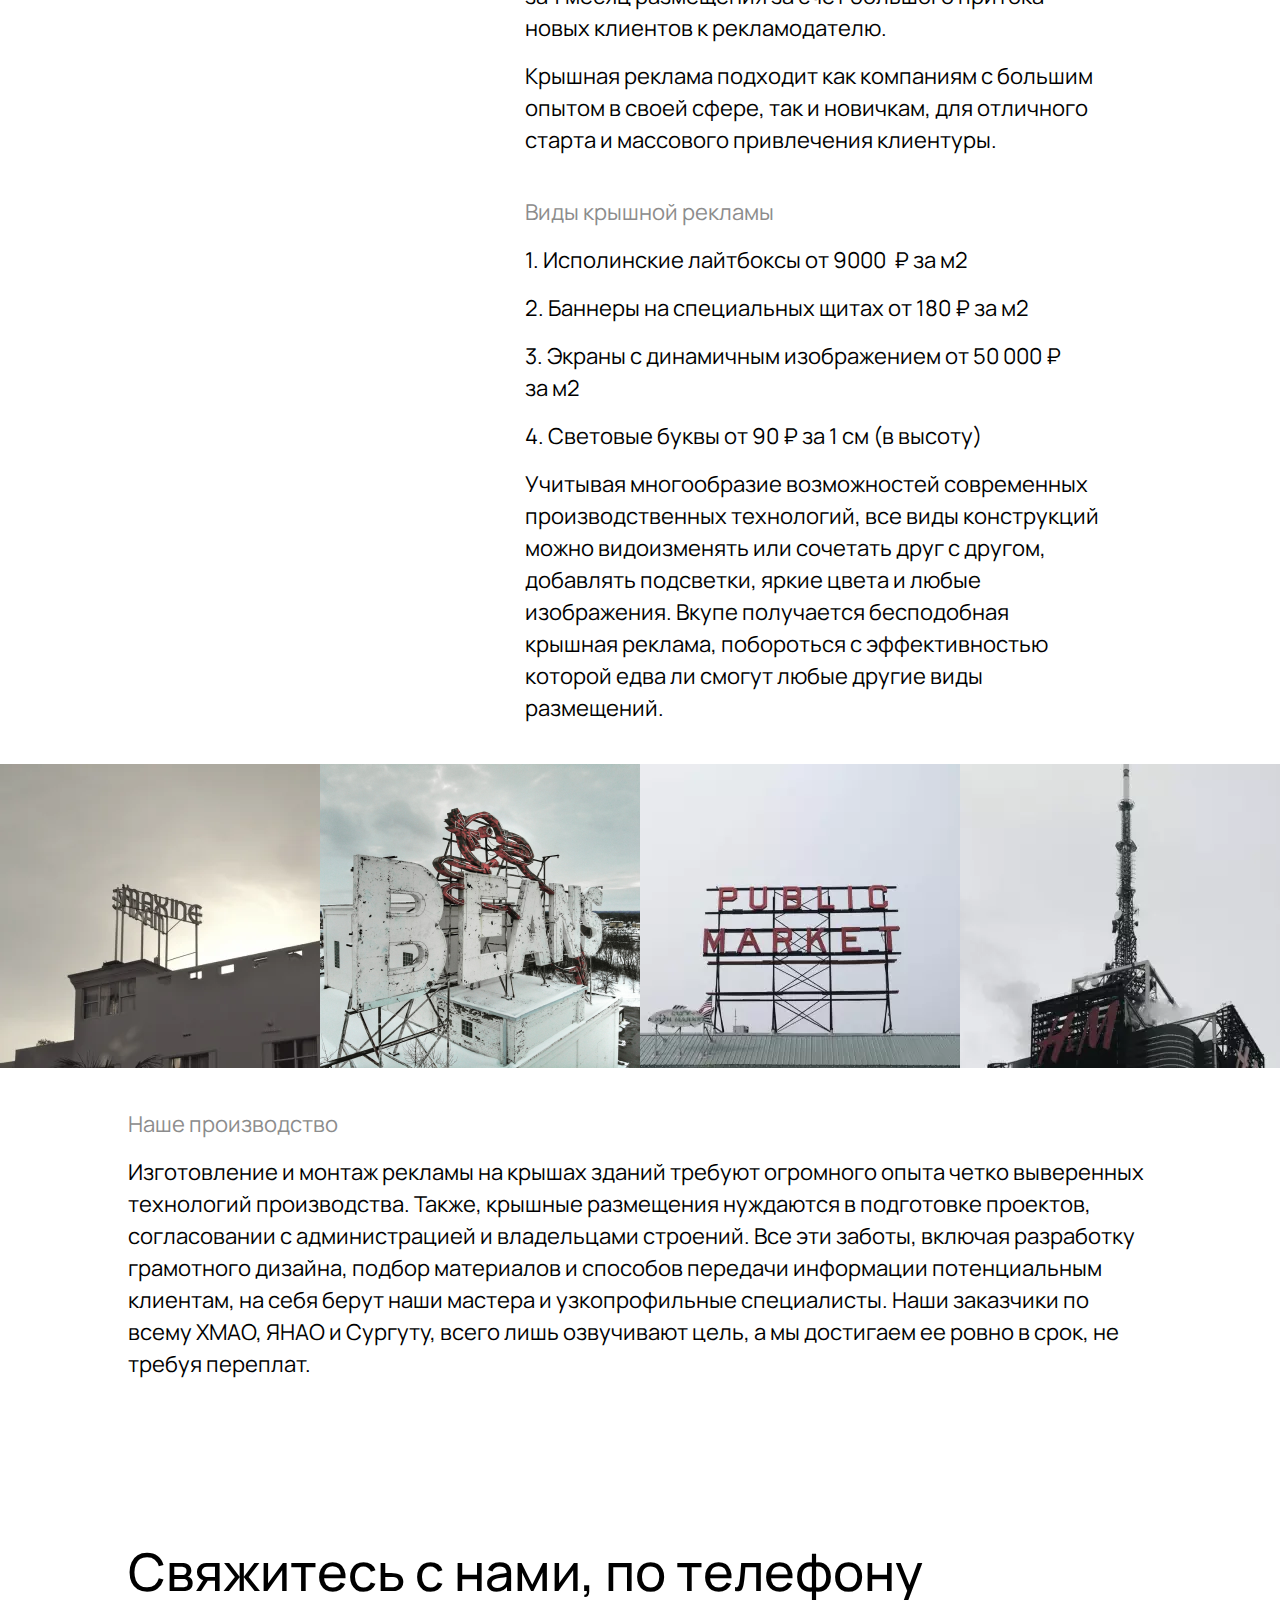
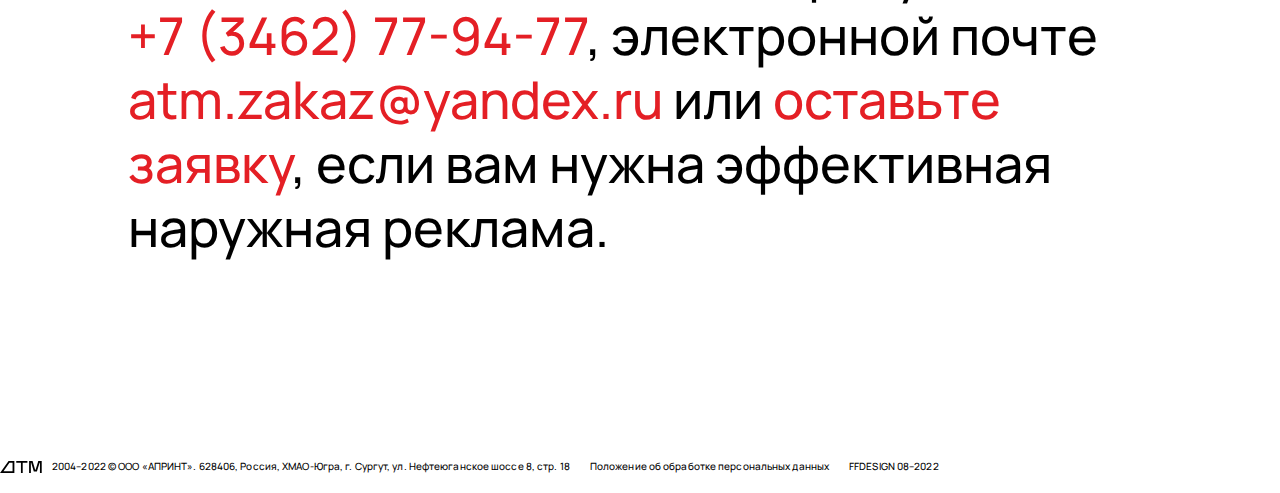
<file: HTML/service_about.html>
<!DOCTYPE html>
<html lang="ru">
<head>
  <meta charset="UTF-8">
  <meta name="viewport" content="width=device-width, initial-scale=1.0">
  <meta http-equiv="X-UA-Compatible" content="ie=edge">
  <link rel="stylesheet" href="../CSS/service_about.css">
  <title>Услуги</title>
</head>
  <body>
   <div class="page">
     <div class="logo__modile">
       <a href="../index.html">
       <img src="../img/Vector.svg" alt="icon">
       </a>
     </div>
     <header class="header">
      <nav class="container">
        <div class="logo">
          <a href="../index.html">
          <img src="../img/Logo_white.svg" alt="logo">
          </a>
          </div>
          <div class="header__name__li">
            <ul class="ul">
              <li class="one"><a href="service.html">Услуги</a></li>
              <li class="two"><a href ="company.html">Компания</a></li>
            </li>
              <li class="foo"><a href="#">Заказать проект</a></li>
            </ul>
        </div>
        <div class="header__footer">
          <span class="tel__header">+7 (3462) 77-94-77</span>
          <img class="vk" src="../img/vk.svg" alt="vk">
        </div>
      </nav>
     </header>
     <div class="content">
       <div class="content__main">
         <h1>Крышные установки</h1>
         <div class="row">
           <p>Вывески и рекламные конструкции   Вывески</p>
         </div>
         <img src="../img/Cover.webp" alt="img" class="content__main__img">
         <p class="content__main__p">Категория крышных установок в наружной рекламе относится к самым элитным видам размещения. Использование такого вида рекламы гарантированно выделает заказчика на фоне всех прочих — реклама на фасадах или экранах никогда не даст того эффекта престижности, как в случае размещения на крыше здания. В нашей компании можно заказать любые виды рекламы для крыш, включая размещения на динамических экранах, объемные буквы и баннеры на щитах. Собственное производство в Сургуте, география монтажных работ по ХМАО и ЯНАО.</p>
       </div>
       <div class="row__about">
         <div class="content__about__1">
           <span>Преимущества</span>
           <p>Крышные установки рекламного характера обладают рядом преимуществ по отношению к обычным видам размещения на улицах: Высокое расположение конструкции отображает авторитет и статус компании, разместившей установку достаточно высоко. Для размещения подойдут любые типы рекламы, а конструкции, оснащенные световой иллюминацией, не сможет обойти взглядом ни один прохожий.</p>
           <p>Эффективность крышной рекламы настолько высока, что небольшие компании, размещаясь именно с этим видом рекламы, зачастую вырастают и расширяются, выходя на новый уровень. Реклама на крыше даже невысокого здания подчеркивает статус рекламодателя и позволяет ему индивидуализировать себя на фоне конкурентов. Крышная реклама всегда изготавливается в большом размере, высокой цветности – она нравится общественности и украшает городской пейзаж.</p>
           <p>Крышное размещение недешево, оно включает и изготовление крышной установки, и монтаж её на большой высоте, однако ценник окупается уже за 1 месяц размещения за счет большого притока новых клиентов к рекламодателю.</p>
           <p>Крышная реклама подходит как компаниям с большим опытом в своей сфере, так и новичкам, для отличного старта и массового привлечения клиентуры.</p>
           <span>Виды крышной рекламы</span>
           <p>1. Исполинские лайтбоксы от 9000  ₽ за м2</p>
           <p>2. Баннеры на специальных щитах от 180 ₽ за м2</p>
           <p>3. Экраны с динамичным изображением от 50 000 ₽ за м2</p>
           <p>4. Световые буквы от 90 ₽ за 1 см (в высоту)</p>
           <p>Учитывая многообразие возможностей современных производственных технологий, все виды конструкций можно видоизменять или сочетать друг с другом, добавлять подсветки, яркие цвета и любые изображения. Вкупе получается бесподобная крышная реклама, побороться с эффективностью которой едва ли смогут любые другие виды размещений.</p>
         </div>
       </div>
       <div class="content__about__2">
         <div class="content__about__2__img">
           <img src="../img/Image_1.webp" alt="img">
           <img src="../img/Image_2.webp" alt="img">
           <img src="../img/Image_3.webp" alt="img">
           <img src="../img/Image_4.webp" alt="img">
         </div>
         <span class="jj">Наше производство</span>
         <p>Изготовление и монтаж рекламы на крышах зданий требуют огромного опыта четко выверенных технологий производства. Также, крышные размещения нуждаются в подготовке проектов, согласовании с администрацией и владельцами строений. Все эти заботы, включая разработку грамотного дизайна, подбор материалов и способов передачи информации потенциальным клиентам, на себя берут наши мастера и узкопрофильные специалисты. Наши заказчики по всему ХМАО, ЯНАО и Сургуту, всего лишь озвучивают цель, а мы достигаем ее ровно в срок, не требуя переплат.</p>
     </div>
     <div class="content__info">
       <span>Свяжитесь с нами, по телефону <a href="#">+7 (3462) 77-94-77</a>, электронной почте <a href="#">atm.zakaz@yandex.ru</a> или <a href="#">оставьте заявку</a>, если вам нужна эффективная наружная реклама.</span>
     </div>
     <div class="content__footer">
       <img src="../img/Vector__black.svg" alt="img">
       <span>2004–2022 © ООО «АПРИНТ». 628406, Россия, ХМАО-Югра, г. Сургут, ул. Нефтеюганское шоссе 8, стр. 18</span>
       <span>Положение об обработке персональных данных</span>
       <span>FFDESIGN 08–2022</span>
     </div>
     <div class="content__footer__mobile">
       <span>2004–2022 © ООО «АПРИНТ». 628406, Россия, ХМАО-Югра, г. Сургут, ул. Нефтеюганское шоссе 8, стр. 18, тел.: +7 (3462) 77-94-77.</span>
     </div>
   </div>

   <div class="burger">
     <span class="burger__line_1"></span>
     <span class="burger__line_2"></span>
     <span class="burger__line_3"></span>
   </div>

   <div class="pop-up">
     <div class="logo__modile">
       <img class="pop-up__footer__vector" src="../img/Vector.svg" alt="icon">
     </div>
     <div class="remove">
       <span class="remove__one"></span>
       <span class="remove__two"></span>
     </div>
     <form class="pop-up__form" action="#" method="post">
       <span class="name">Имя Фамилия</span>
       <input id="username" class="pop-up__form__input" type="text" name="username">
       <span class="error"></span>
       <span class="tel__form">Телефон</span>
       <input id="tel" class="pop-up__form__input" type="tel" name="tel" >
       <span id="error__1" class="error"></span>
       <button type="button" class="up__form__button" name="button">Отправить заявку</button>
     </form>
     <div class="pop-up__footer__modile">
       <div class="row__img">
         <svg width="34" height="34" viewBox="0 0 34 34" fill="none" xmlns="http://www.w3.org/2000/svg">
         <path fill-rule="evenodd" clip-rule="evenodd" d="M2.81971 2.81971C0.5 5.13943 0.5 8.87293 0.5 16.34V17.66C0.5 25.1271 0.5 28.8605 2.81971 31.1803C5.13943 33.5 8.87293 33.5 16.34 33.5H17.66C25.1271 33.5 28.8605 33.5 31.1803 31.1803C33.5 28.8605 33.5 25.1271 33.5 17.66V16.34C33.5 8.87293 33.5 5.13943 31.1803 2.81971C28.8605 0.5 25.1271 0.5 17.66 0.5H16.34C8.87293 0.5 5.13943 0.5 2.81971 2.81971ZM6.06883 10.5376C6.24758 19.1176 10.5376 24.2738 18.0588 24.2738H18.4851V19.3651C21.2489 19.6401 23.3387 21.6613 24.1775 24.2738H28.0826C27.0101 20.3688 24.1912 18.2101 22.4312 17.3851C24.1912 16.3676 26.6662 13.8926 27.2574 10.5376H23.7099C22.9399 13.2601 20.6576 15.7351 18.4851 15.9688V10.5376H14.9375V20.0526C12.7375 19.5026 9.96007 16.8351 9.83632 10.5376H6.06883Z" fill="#4B4B4B"/>
         </svg>
       </div>
       <div class="pop-up__footer__modile__text">
         <p class="pop-up__footer__modile__text__one">2004–2022 © ООО «АПРИНТ». 628406, Россия, ХМАО-Югра, г. Сургут, ул. Нефтеюганское шоссе 8, стр. 18, тел.: +7 (3462) 77-94-77</p>
         <p class="pop-up__footer__modile__text__two">Положение об обработке персональных данных</p>
       </div>
     </div>
     <div class="pop-up__footer">
       <span class="pop-up__footer__text">2004–2022 © ООО «АПРИНТ»</span>
       <img class="pop-up__footer__vector" src="../img/Vector.svg" alt="icon">
     </div>
   </div>

   <div class="pop-up__mobile">
     <div class="logo__modile">
       <a href="../index.html">
       <img class="pop-up__footer__vector" src="../img/Vector__yellow.svg" alt="icon">
     </a>
     </div>
     <ul>
       <li class="one"><a href="service.html">Услуги</a></li>
       <li class="two"><a href ="company.html">Компания</a></li>
     </li>
       <li class="foo">Заказать проект</li>
     </ul>
     <div class="remove__pop-up__mobile">
       <span class="remove__one"></span>
       <span class="remove__two"></span>
     </div>
     <div class="pop-up__footer__modile">
       <div class="row__img">
         <svg width="34" height="34" viewBox="0 0 34 34" fill="none" xmlns="http://www.w3.org/2000/svg">
         <path fill-rule="evenodd" clip-rule="evenodd" d="M2.81971 2.81971C0.5 5.13943 0.5 8.87293 0.5 16.34V17.66C0.5 25.1271 0.5 28.8605 2.81971 31.1803C5.13943 33.5 8.87293 33.5 16.34 33.5H17.66C25.1271 33.5 28.8605 33.5 31.1803 31.1803C33.5 28.8605 33.5 25.1271 33.5 17.66V16.34C33.5 8.87293 33.5 5.13943 31.1803 2.81971C28.8605 0.5 25.1271 0.5 17.66 0.5H16.34C8.87293 0.5 5.13943 0.5 2.81971 2.81971ZM6.06883 10.5376C6.24758 19.1176 10.5376 24.2738 18.0588 24.2738H18.4851V19.3651C21.2489 19.6401 23.3387 21.6613 24.1775 24.2738H28.0826C27.0101 20.3688 24.1912 18.2101 22.4312 17.3851C24.1912 16.3676 26.6662 13.8926 27.2574 10.5376H23.7099C22.9399 13.2601 20.6576 15.7351 18.4851 15.9688V10.5376H14.9375V20.0526C12.7375 19.5026 9.96007 16.8351 9.83632 10.5376H6.06883Z" fill="white"/>
         </svg>
       </div>
       <div class="pop-up__footer__modile__text">
         <p class="pop-up__footer__modile__text__one">2004–2022 © ООО «АПРИНТ». 628406, Россия, ХМАО-Югра, г. Сургут, ул. Нефтеюганское шоссе 8, стр. 18, тел.: +7 (3462) 77-94-77</p>
         <p class="pop-up__footer__modile__text__two">Положение об обработке персональных данных</p>
       </div>
     </div>
     <div class="pop-up__footer">
       <span class="pop-up__footer__text">2004–2022 © ООО «АПРИНТ»</span>
       <img class="pop-up__footer__vector" src="../img/Vector.svg" alt="icon">
     </div>
   </div>
</div>
   <script type="text/javascript" src ="../JS/service_about.js"></script>
   <script type="text/javascript" src ="../JQuery/jquery.js"></script>
  </body>
</html>
</file>
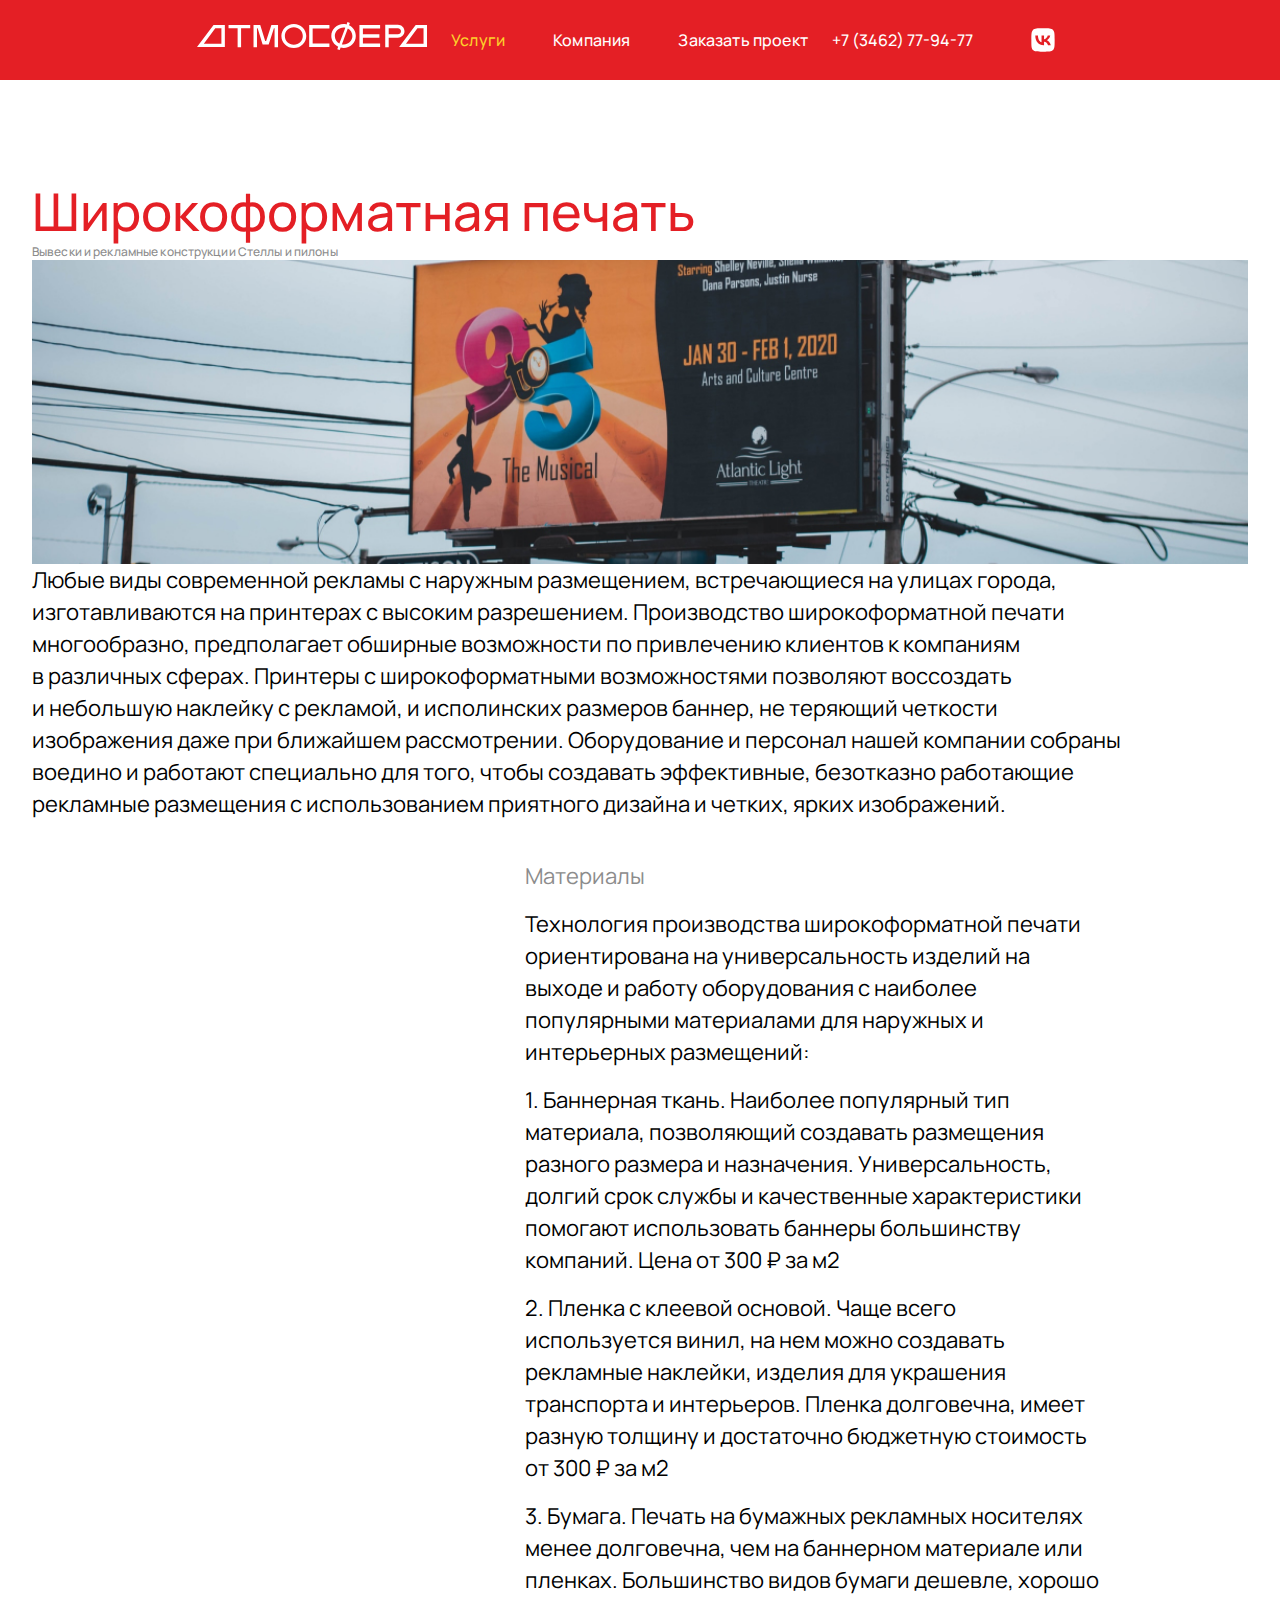
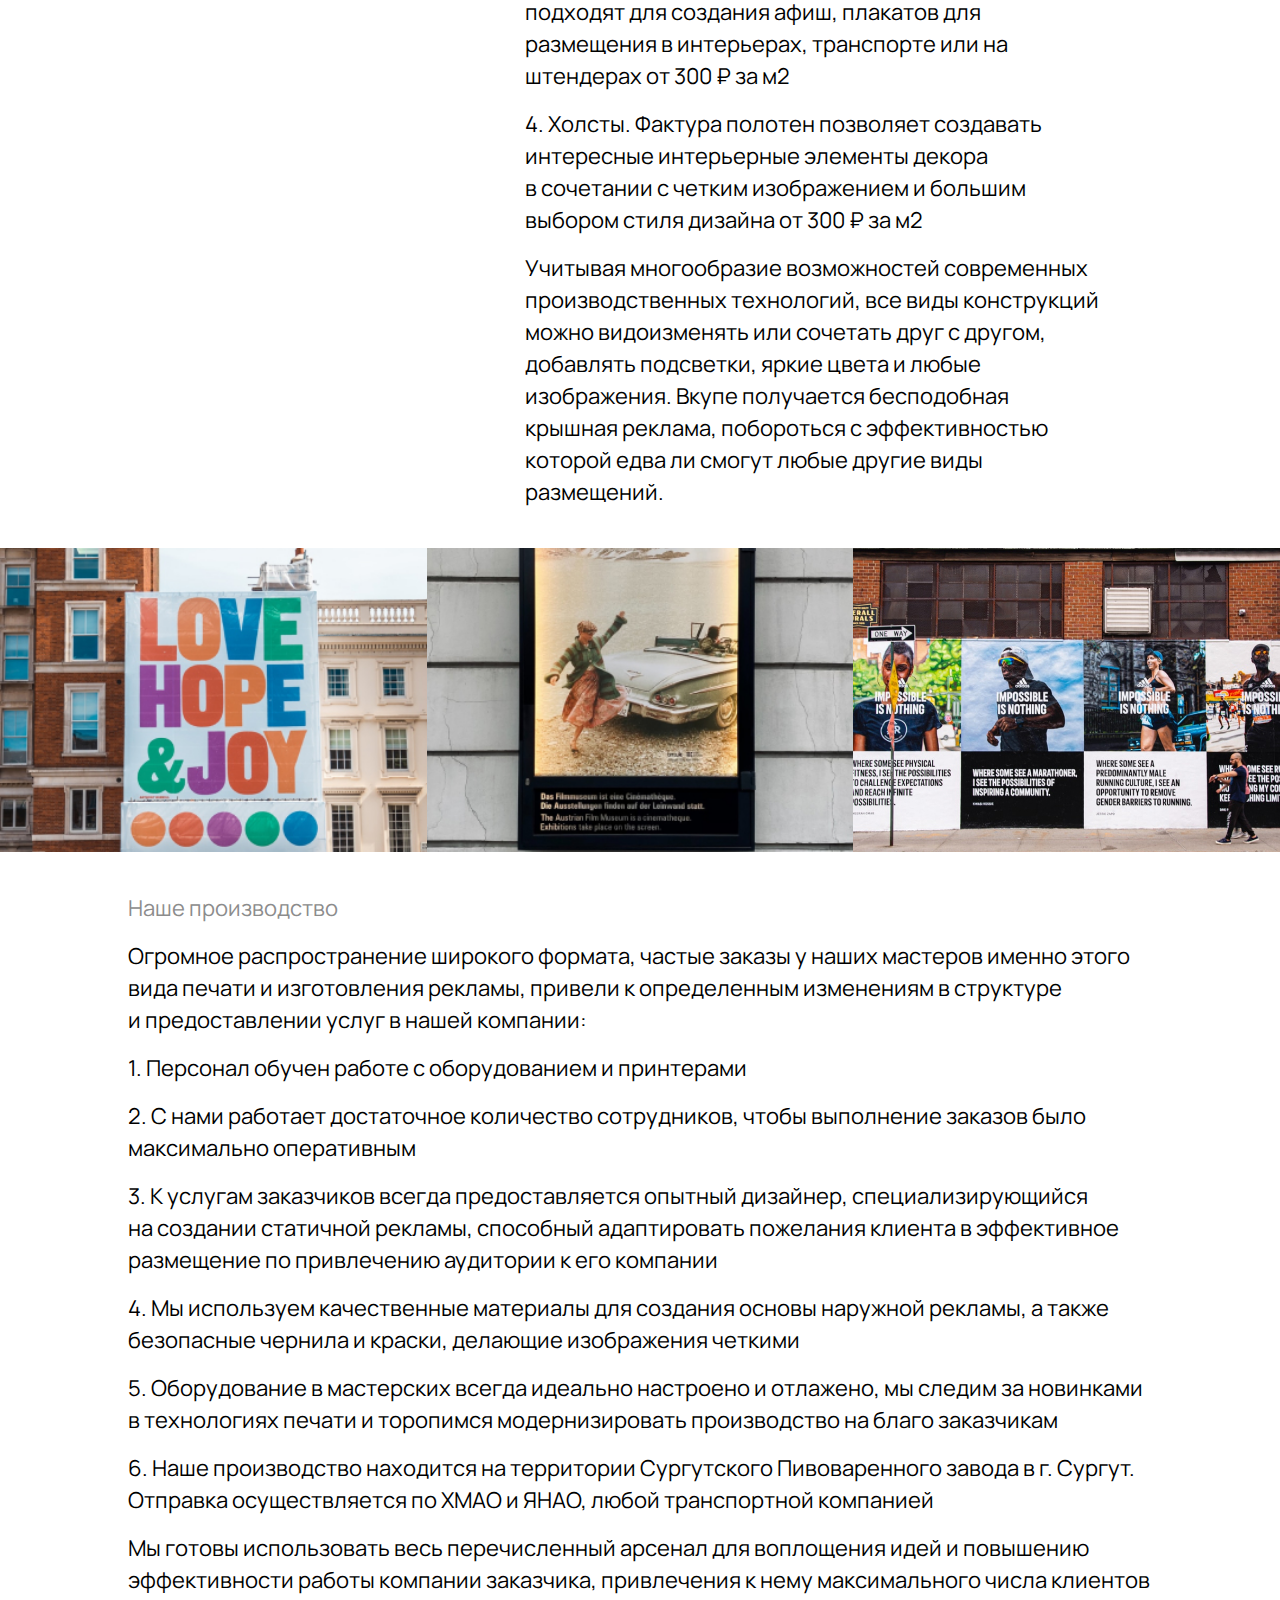
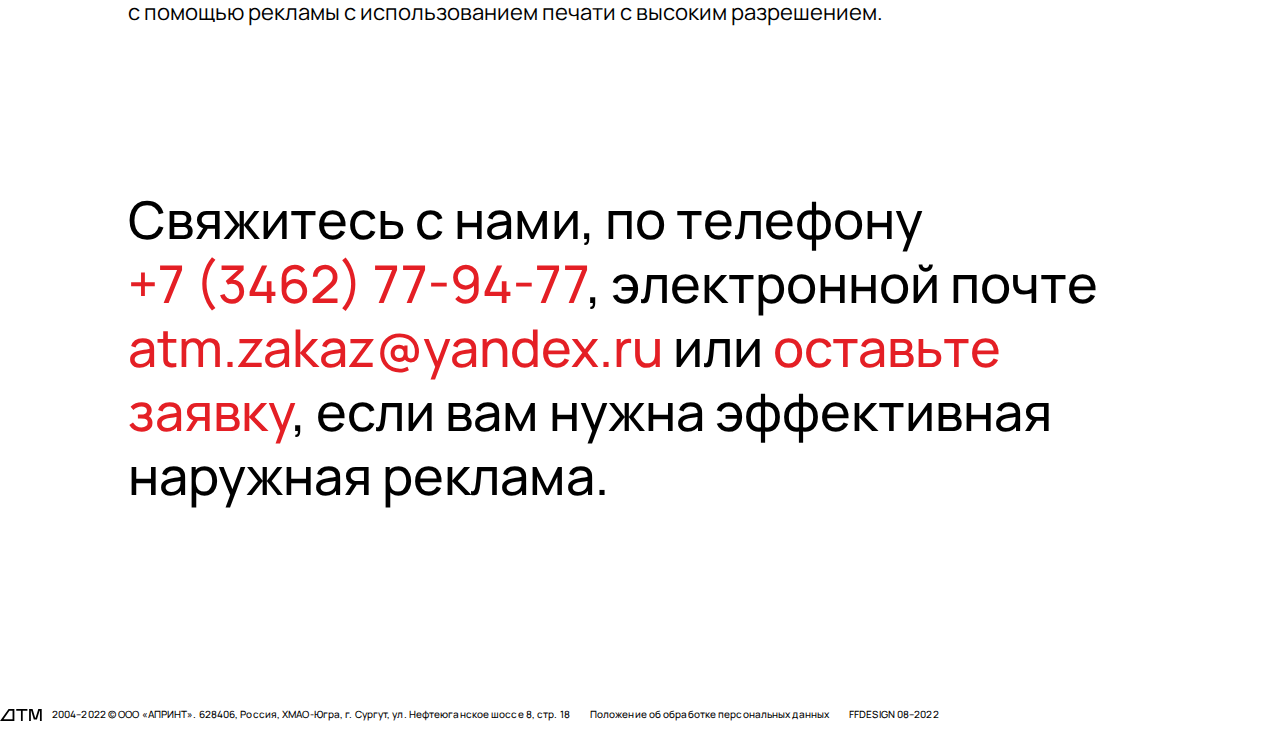
<file: HTML/service_about_step_2.html>
<!DOCTYPE html>
<html lang="ru">
<head>
  <meta charset="UTF-8">
  <meta name="viewport" content="width=device-width, initial-scale=1.0">
  <meta http-equiv="X-UA-Compatible" content="ie=edge">
  <link rel="stylesheet" href="../CSS/service_about.css">
  <title>Услуги</title>
</head>
  <body>
   <div class="page">
     <div class="logo__modile">
       <a href="../index.html">
       <img src="../img/Vector.svg" alt="icon">
       </a>
     </div>
     <header class="header">
      <nav class="container">
        <div class="logo">
          <a href="../index.html">
          <img src="../img/Logo_white.svg" alt="logo">
          </a>
          </div>
          <div class="header__name__li">
            <ul class="ul">
              <li class="one"><a href="service.html">Услуги</a></li>
              <li class="two"><a href ="company.html">Компания</a></li>
            </li>
              <li class="foo"><a href="#">Заказать проект</a></li>
            </ul>
        </div>
        <div class="header__footer">
          <span class="tel__header">+7 (3462) 77-94-77</span>
          <img class="vk" src="../img/vk.svg" alt="vk">
        </div>
      </nav>
     </header>
     <div class="content">
       <div class="content__main">
         <h1>Широкоформатная печать</h1>
         <div class="row">
           <p>Вывески и рекламные конструкции   Стеллы и пилоны</p>
         </div>
         <img src="../img/img_1.jpg" alt="img" class="content__main__img">
         <p class="content__main__p">Любые виды современной рекламы с наружным размещением, встречающиеся на улицах города, изготавливаются на принтерах с высоким разрешением. Производство широкоформатной печати многообразно, предполагает обширные возможности по привлечению клиентов к компаниям в различных сферах. Принтеры с широкоформатными возможностями позволяют воссоздать и небольшую наклейку с рекламой, и исполинских размеров баннер, не теряющий четкости изображения даже при ближайшем рассмотрении. Оборудование и персонал нашей компании собраны воедино и работают специально для того, чтобы создавать эффективные, безотказно работающие рекламные размещения с использованием приятного дизайна и четких, ярких изображений.</p>
       </div>
       <div class="row__about">
         <div class="content__about__1">
           <span>Материалы</span>
           <p>Технология производства широкоформатной печати ориентирована на универсальность изделий на выходе и работу оборудования с наиболее популярными материалами для наружных и интерьерных размещений:</p>
           <p>1. Баннерная ткань. Наиболее популярный тип материала, позволяющий создавать размещения разного размера и назначения. Универсальность, долгий срок службы и качественные характеристики помогают использовать баннеры большинству компаний. Цена от 300 ₽ за м2</p>
           <p>2. Пленка с клеевой основой. Чаще всего используется винил, на нем можно создавать рекламные наклейки, изделия для украшения транспорта и интерьеров. Пленка долговечна, имеет разную толщину и достаточно бюджетную стоимость от 300 ₽ за м2</p>
           <p>3. Бумага. Печать на бумажных рекламных носителях менее долговечна, чем на баннерном материале или пленках. Большинство видов бумаги дешевле, хорошо подходят для создания афиш, плакатов для размещения в интерьерах, транспорте или на штендерах от 300 ₽ за м2</p>
           <p>4. Холсты. Фактура полотен позволяет создавать интересные интерьерные элементы декора в сочетании с четким изображением и большим выбором стиля дизайна от 300 ₽ за м2</p>
           <p>Учитывая многообразие возможностей современных производственных технологий, все виды конструкций можно видоизменять или сочетать друг с другом, добавлять подсветки, яркие цвета и любые изображения. Вкупе получается бесподобная крышная реклама, побороться с эффективностью которой едва ли смогут любые другие виды размещений.</p>
         </div>
       </div>
       <div class="content__about__2 thth">
         <div class="content__about__2__img">
           <img src="../img/img_2.jpg" alt="img">
           <img src="../img/image_3.jpg" alt="img">
           <img src="../img/img_4.jpg" alt="img">
         </div>
         <span class="jj">Наше производство</span>
         <p>Огромное распространение широкого формата, частые заказы у наших мастеров именно этого вида печати и изготовления рекламы, привели к определенным изменениям в структуре и предоставлении услуг в нашей компании:</p>
          <p>1. Персонал обучен работе с оборудованием и принтерами</p>
          <p>2. С нами работает достаточное количество сотрудников, чтобы выполнение заказов было максимально оперативным</p>
          <p>3. К услугам заказчиков всегда предоставляется опытный дизайнер, специализирующийся на создании статичной рекламы, способный адаптировать пожелания клиента в эффективное размещение по привлечению аудитории к его компании</p>
          <p>4. Мы используем качественные материалы для создания основы наружной рекламы, а также безопасные чернила и краски, делающие изображения четкими</p>
          <p>5. Оборудование в мастерских всегда идеально настроено и отлажено, мы следим за новинками в технологиях печати и торопимся модернизировать производство на благо заказчикам</p>
          <p>6. Наше производство находится на территории Сургутского Пивоваренного завода в г. Сургут. Отправка осуществляется по ХМАО и ЯНАО, любой транспортной компанией</p>
          <p>Мы готовы использовать весь перечисленный арсенал для воплощения идей и повышению эффективности работы компании заказчика, привлечения к нему максимального числа клиентов с помощью рекламы с использованием печати с высоким разрешением.</p>
     </div>
     <div class="content__info">
       <span>Свяжитесь с нами, по телефону <a href="#">+7 (3462) 77-94-77</a>, электронной почте <a href="#">atm.zakaz@yandex.ru</a> или <a href="#">оставьте заявку</a>, если вам нужна эффективная наружная реклама.</span>
     </div>
     <div class="content__footer">
       <img src="../img/Vector__black.svg" alt="img">
       <span>2004–2022 © ООО «АПРИНТ». 628406, Россия, ХМАО-Югра, г. Сургут, ул. Нефтеюганское шоссе 8, стр. 18</span>
       <span>Положение об обработке персональных данных</span>
       <span>FFDESIGN 08–2022</span>
     </div>
     <div class="content__footer__mobile">
       <span>2004–2022 © ООО «АПРИНТ». 628406, Россия, ХМАО-Югра, г. Сургут, ул. Нефтеюганское шоссе 8, стр. 18, тел.: +7 (3462) 77-94-77.</span>
     </div>
   </div>

   <div class="burger">
     <span class="burger__line_1"></span>
     <span class="burger__line_2"></span>
     <span class="burger__line_3"></span>
   </div>

   <div class="pop-up">
     <div class="logo__modile">
       <img class="pop-up__footer__vector" src="../img/Vector.svg" alt="icon">
     </div>
     <div class="remove">
       <span class="remove__one"></span>
       <span class="remove__two"></span>
     </div>
     <form class="pop-up__form" action="#" method="post">
       <span class="name">Имя Фамилия</span>
       <input id="username" class="pop-up__form__input" type="text" name="username">
       <span class="error"></span>
       <span class="tel__form">Телефон</span>
       <input id="tel" class="pop-up__form__input" type="tel" name="tel" >
       <span id="error__1" class="error"></span>
       <button type="button" class="up__form__button" name="button">Отправить заявку</button>
     </form>
     <div class="pop-up__footer__modile">
       <div class="row__img">
         <svg width="34" height="34" viewBox="0 0 34 34" fill="none" xmlns="http://www.w3.org/2000/svg">
         <path fill-rule="evenodd" clip-rule="evenodd" d="M2.81971 2.81971C0.5 5.13943 0.5 8.87293 0.5 16.34V17.66C0.5 25.1271 0.5 28.8605 2.81971 31.1803C5.13943 33.5 8.87293 33.5 16.34 33.5H17.66C25.1271 33.5 28.8605 33.5 31.1803 31.1803C33.5 28.8605 33.5 25.1271 33.5 17.66V16.34C33.5 8.87293 33.5 5.13943 31.1803 2.81971C28.8605 0.5 25.1271 0.5 17.66 0.5H16.34C8.87293 0.5 5.13943 0.5 2.81971 2.81971ZM6.06883 10.5376C6.24758 19.1176 10.5376 24.2738 18.0588 24.2738H18.4851V19.3651C21.2489 19.6401 23.3387 21.6613 24.1775 24.2738H28.0826C27.0101 20.3688 24.1912 18.2101 22.4312 17.3851C24.1912 16.3676 26.6662 13.8926 27.2574 10.5376H23.7099C22.9399 13.2601 20.6576 15.7351 18.4851 15.9688V10.5376H14.9375V20.0526C12.7375 19.5026 9.96007 16.8351 9.83632 10.5376H6.06883Z" fill="#4B4B4B"/>
         </svg>
       </div>
       <div class="pop-up__footer__modile__text">
         <p class="pop-up__footer__modile__text__one">2004–2022 © ООО «АПРИНТ». 628406, Россия, ХМАО-Югра, г. Сургут, ул. Нефтеюганское шоссе 8, стр. 18, тел.: +7 (3462) 77-94-77</p>
         <p class="pop-up__footer__modile__text__two">Положение об обработке персональных данных</p>
       </div>
     </div>
     <div class="pop-up__footer">
       <span class="pop-up__footer__text">2004–2022 © ООО «АПРИНТ»</span>
       <img class="pop-up__footer__vector" src="../img/Vector.svg" alt="icon">
     </div>
   </div>

   <div class="pop-up__mobile">
     <div class="logo__modile">
       <a href="../index.html">
       <img class="pop-up__footer__vector" src="../img/Vector__yellow.svg" alt="icon">
     </a>
     </div>
     <ul>
       <li class="one"><a href="service.html">Услуги</a></li>
       <li class="two"><a href ="company.html">Компания</a></li>
     </li>
       <li class="foo">Заказать проект</li>
     </ul>
     <div class="remove__pop-up__mobile">
       <span class="remove__one"></span>
       <span class="remove__two"></span>
     </div>
     <div class="pop-up__footer__modile">
       <div class="row__img">
         <svg width="34" height="34" viewBox="0 0 34 34" fill="none" xmlns="http://www.w3.org/2000/svg">
         <path fill-rule="evenodd" clip-rule="evenodd" d="M2.81971 2.81971C0.5 5.13943 0.5 8.87293 0.5 16.34V17.66C0.5 25.1271 0.5 28.8605 2.81971 31.1803C5.13943 33.5 8.87293 33.5 16.34 33.5H17.66C25.1271 33.5 28.8605 33.5 31.1803 31.1803C33.5 28.8605 33.5 25.1271 33.5 17.66V16.34C33.5 8.87293 33.5 5.13943 31.1803 2.81971C28.8605 0.5 25.1271 0.5 17.66 0.5H16.34C8.87293 0.5 5.13943 0.5 2.81971 2.81971ZM6.06883 10.5376C6.24758 19.1176 10.5376 24.2738 18.0588 24.2738H18.4851V19.3651C21.2489 19.6401 23.3387 21.6613 24.1775 24.2738H28.0826C27.0101 20.3688 24.1912 18.2101 22.4312 17.3851C24.1912 16.3676 26.6662 13.8926 27.2574 10.5376H23.7099C22.9399 13.2601 20.6576 15.7351 18.4851 15.9688V10.5376H14.9375V20.0526C12.7375 19.5026 9.96007 16.8351 9.83632 10.5376H6.06883Z" fill="white"/>
         </svg>
       </div>
       <div class="pop-up__footer__modile__text">
         <p class="pop-up__footer__modile__text__one">2004–2022 © ООО «АПРИНТ». 628406, Россия, ХМАО-Югра, г. Сургут, ул. Нефтеюганское шоссе 8, стр. 18, тел.: +7 (3462) 77-94-77</p>
         <p class="pop-up__footer__modile__text__two">Положение об обработке персональных данных</p>
       </div>
     </div>
     <div class="pop-up__footer">
       <span class="pop-up__footer__text">2004–2022 © ООО «АПРИНТ»</span>
       <img class="pop-up__footer__vector" src="../img/Vector.svg" alt="icon">
     </div>
   </div>
</div>
   <script type="text/javascript" src ="../JS/service_about.js"></script>
   <script type="text/javascript" src ="../JQuery/jquery.js"></script>
  </body>
</html>
</file>
<file: CSS/about.css>
@import url("https://fonts.googleapis.com/css2?family=Arimo&family=Manrope:wght@400;500&display=swap");
* {
  margin: 0;
  padding: 0;
}

body {
  background-image: url("../img/IMG_20220328_145045_675.webp");
  background-position: center center;
  background-repeat: no-repeat;
  background-size: cover;
  -webkit-transition-duration: 0.3s;
          transition-duration: 0.3s;
  -webkit-transition-delay: 0.85s;
          transition-delay: 0.85s;
}
.one:hover body,
.three:hover body{
      background-image: url("../img/IMG_20220328_145048_338.webp");
}
.two:hover body{
      background-image: url("../img/IMG_20220328_145051_318.webp");
}
h2 {
  font-family: "Manrope";
  font-style: normal;
  font-weight: 500;
  font-size: 52px;
  line-height: 64px;
  color: #E41F25;
  margin: 0px 20px;
}

input,
input:hover,
input:focus,
input:active {
  outline: none;
}

a {
  color: white;
  text-decoration: none;
}

li {
  list-style: none;
}

.page {
  max-width: 1440px;
  width: 100%;
  min-height: 100vh;
  display: -ms-flex;
  display: -webkit-box;
  display: -ms-flexbox;
  display: flex;
  -webkit-box-orient: vertical;
  -webkit-box-direction: normal;
      -ms-flex-direction: column;
          flex-direction: column;
  -webkit-box-pack: start;
      -ms-flex-pack: start;
          justify-content: flex-start;
  -webkit-box-align: start;
      -ms-flex-align: start;
          align-items: flex-start;
  overflow: hidden;
  margin: auto;
  pointer-events: all;
}

.burger {
  display: none;
}

.page.__sending::before {
  content: "";
  width: 100%;
  height: 100vh;
  position: fixed;
  top: 0;
  left: 0;
  right: 0;
  bottom: 0;
  margin: auto;
  background-color: rgba(0, 0, 0, 0.8);
  z-index: 2;
}

.log {
  width: 98%;
  height: 170px;
  padding: 20px 1%;
}

.log img {
  width: 100%;
  height: 100%;
}

.text {
  width: 100%;
  height: auto;
  display: -ms-flex;
  display: -webkit-box;
  display: -ms-flexbox;
  display: flex;
  -webkit-box-pack: start;
      -ms-flex-pack: start;
          justify-content: flex-start;
  -webkit-box-align: center;
      -ms-flex-align: center;
          align-items: center;
  -webkit-transition-duration: 0.3s;
          transition-duration: 0.3s;
}

h1 {
  font-family: "Manrope";
  font-style: normal;
  font-weight: 500;
  font-size: 52px;
  padding-left: 20px;
  word-wrap: break-word;
  width: 82.5%;
  height: auto;
  margin-bottom: 20px;
  color: white;
  -webkit-transition-duration: 0.5s;
          transition-duration: 0.5s;
  -webkit-transition-delay: 0.75s;
          transition-delay: 0.75s;
}

nav {
  font-family: "Manrope";
  font-style: normal;
  font-weight: 500;
  font-size: 24px;
  line-height: 32px;
  letter-spacing: 0.005em;
  color: #FFFFFF;
  width: 100%;
  max-width: 1440px;
  position: relative;
  bottom: 0;
  display: -ms-flex;
  display: -webkit-box;
  display: -ms-flexbox;
  display: flex;
  -webkit-box-orient: horizontal;
  -webkit-box-direction: normal;
      -ms-flex-direction: row;
          flex-direction: row;
  -webkit-box-pack: justify;
      -ms-flex-pack: justify;
          justify-content: space-between;
  -webkit-box-align: center;
      -ms-flex-align: center;
          align-items: center;
  min-height: 56px;
  margin-top: auto;
  margin-bottom: 20px;
}

ul {
  display: -ms-flex;
  display: -webkit-box;
  display: -ms-flexbox;
  display: flex;
  -webkit-box-orient: horizontal;
  -webkit-box-direction: normal;
      -ms-flex-direction: row;
          flex-direction: row;
  -webkit-box-pack: center;
      -ms-flex-pack: center;
          justify-content: center;
  -webkit-box-align: center;
      -ms-flex-align: center;
          align-items: center;
}

li {
  margin: auto 12px;
  cursor: pointer;
}

li svg {
  margin-left: 8px;
}

.block__sectiontwo {
  display: -ms-flex;
  display: -webkit-box;
  display: -ms-flexbox;
  display: flex;
  -webkit-box-orient: horizontal;
  -webkit-box-direction: normal;
      -ms-flex-direction: row;
          flex-direction: row;
  -webkit-box-pack: justify;
      -ms-flex-pack: justify;
          justify-content: space-between;
  -webkit-box-align: center;
      -ms-flex-align: center;
          align-items: center;
}

.block__sectiontwo a {
  display: -ms-flex;
  display: -webkit-box;
  display: -ms-flexbox;
  display: flex;
  -webkit-box-align: center;
      -ms-flex-align: center;
          align-items: center;
  -webkit-box-pack: center;
      -ms-flex-pack: center;
          justify-content: center;
}

.tel {
  margin-right: 44px;
  cursor: pointer;
}

.inst,
.vk {
  margin-right: 20px;
  cursor: pointer;
}

.pop-up__mobile,
.pop-up {
  position: absolute;
  top: 0;
  left: 0;
  width: 42%;
  height: 100vh;
  background-color: #FFEA2C;
  z-index: 5;
  display: -webkit-box;
  display: -ms-flexbox;
  display: flex;
  -webkit-box-orient: vertical;
  -webkit-box-direction: normal;
      -ms-flex-direction: column;
          flex-direction: column;
  -webkit-box-pack: start;
      -ms-flex-pack: start;
          justify-content: flex-start;
  -webkit-box-align: center;
      -ms-flex-align: center;
          align-items: center;
  -webkit-transition-duration: 1s;
          transition-duration: 1s;
  -webkit-transform: translate(-120%, 0px);
          transform: translate(-120%, 0px);
  pointer-events: all;
}

.pop-up__mobile {
  background-color: #E41F25;
  color: white;
  z-index: 4;
}

.remove__pop-up__mobile,
.remove {
  width: 100%;
  min-height: 40px;
  position: relative;
  margin-top: 20px;
  height: 10vh;
  cursor: pointer;
}

.remove__pop-up__mobile:hover span,
.remove:hover span {
  background-color: #E41F25;
}

.remove__pop-up__mobile .remove__one,
.remove__pop-up__mobile .remove__two,
.remove .remove__one,
.remove .remove__two {
  width: 59px;
  height: 2px;
  position: absolute;
  top: 0;
  right: 0;
  bottom: 0;
  margin: auto;
  background-color: black;
  margin-right: 20px;
}

.remove__pop-up__mobile .remove__one,
.remove__pop-up__mobile .remove__two {
  background-color: white;
}

.remove__one {
  -webkit-transform: rotate(45deg);
          transform: rotate(45deg);
}

.remove__two {
  -webkit-transform: rotate(-45deg);
          transform: rotate(-45deg);
}

.pop-up__form {
  width: 100%;
  min-height: 80vh;
  display: -webkit-box;
  display: -ms-flexbox;
  display: flex;
  -webkit-box-orient: vertical;
  -webkit-box-direction: normal;
      -ms-flex-direction: column;
          flex-direction: column;
  -webkit-box-align: center;
      -ms-flex-align: center;
          align-items: center;
  -webkit-box-pack: center;
      -ms-flex-pack: center;
          justify-content: center;
  font-family: "Manrope";
  font-style: normal;
  font-weight: 400;
  font-size: 16px;
  line-height: 24px;
  color: #000000;
}

.pop-up__form__input:focus {
  border-bottom: 2px solid silver;
}

.pop-up__form__input {
  width: 90%;
  height: 36px;
  cursor: pointer;
  border: none;
  border-bottom: 2px solid #000000;
  background-color: rgba(0, 0, 0, 0);
  font-family: "Manrope";
  font-style: normal;
  font-weight: 500;
  font-size: 24px;
  line-height: 32px;
  letter-spacing: 0.005em;
}

.pop-up__form__input.__error {
  color: #E41F25;
  border-bottom: 2px solid #E41F25;
}

.name,
.tel__form {
  width: 90%;
  margin-top: 14px;
}

.up__form__button {
  font-family: "Manrope";
  font-style: normal;
  font-weight: 500;
  font-size: 20px;
  line-height: 27px;
  display: -webkit-box;
  display: -ms-flexbox;
  display: flex;
  -webkit-box-align: center;
      -ms-flex-align: center;
          align-items: center;
  color: #000000;
  cursor: pointer;
  width: 90%;
  height: 60px;
  border: 2px solid #000000;
  background-color: rgba(0, 0, 0, 0);
  display: -ms-flex;
  display: flex;
  -webkit-box-pack: center;
      -ms-flex-pack: center;
          justify-content: center;
  align-items: center;
  margin-top: 40px;
  -webkit-transition-duration: 0.3s;
          transition-duration: 0.3s;
  -webkit-transition-timing-function: linear;
          transition-timing-function: linear;
}

.pop-up__footer {
  width: 100%;
  min-height: 40px;
  height: 10vh;
  display: -ms-flex;
  display: -webkit-box;
  display: -ms-flexbox;
  display: flex;
  -webkit-box-orient: horizontal;
  -webkit-box-direction: normal;
      -ms-flex-direction: row;
          flex-direction: row;
  -webkit-box-align: center;
      -ms-flex-align: center;
          align-items: center;
  -webkit-box-pack: justify;
      -ms-flex-pack: justify;
          justify-content: space-between;
}

.pop-up__footer__text {
  font-family: "Manrope";
  font-style: normal;
  font-weight: 500;
  font-size: 10px;
  line-height: 13px;
  letter-spacing: 0.01em;
  color: #E41F25;
  margin-left: 20px;
}

.pop-up__footer__vector {
  margin-right: 20px;
}

.up__form__button:hover {
  background: #E41F25;
  border: none;
  color: #FFFFFF;
}

.error {
  width: 90%;
  font-family: "Manrope";
  font-style: normal;
  font-weight: 500;
  font-size: 10px;
  line-height: 16px;
  display: -webkit-box;
  display: -ms-flexbox;
  display: flex;
  -webkit-box-align: end;
      -ms-flex-align: end;
          align-items: flex-end;
  letter-spacing: 0.01em;
  color: #E41F25;
}

.name.silver,
.tel__form.silver {
  opacity: 30%;
}

.pop-up__mobile.active,
.pop-up.active {
  -webkit-transform: translate(0px, 0px);
          transform: translate(0px, 0px);
}

.logo__modile {
  display: none;
}

.pop-up__footer__modile {
  display: none;
}

.Logo_small {
  display: none;
}

@media (max-width: 1000px) {
  h1 {
    font-size: 35px;
  }

  nav {
    font-size: 20px;
  }
}
@media (max-width: 880px) {
  nav {
    -webkit-box-orient: vertical;
    -webkit-box-direction: normal;
        -ms-flex-direction: column;
            flex-direction: column;
    -webkit-box-align: start;
        -ms-flex-align: start;
            align-items: flex-start;
  }

  .tel {
    margin-left: 20px;
  }
}
@media (max-width: 540px) {
  .pop-up__mobile,
.pop-up {
    width: 100%;
  }

  .remove__pop-up__mobile,
.remove {
    width: 100%;
    min-height: 40px;
    position: absolute;
    bottom: 0;
    right: 0;
    right: 10px;
    height: 10vh;
  }

  .pop-up__footer {
    display: none;
  }

  .logo__modile {
    display: -webkit-box;
    display: -ms-flexbox;
    display: flex;
    margin: 20px auto;
    width: 96%;
  }

  .logo__modile img {
    width: 100%;
    height: 100%;
  }

  .pop-up__form {
    -webkit-box-pack: start;
        -ms-flex-pack: start;
            justify-content: flex-start;
    margin-top: 20px;
    min-height: 30vh;
  }

  .tel__form {
    margin-top: 32px;
  }

  .pop-up__footer__vector {
    margin-right: 0px;
  }

  .pop-up__footer__modile {
    display: -webkit-box;
    display: -ms-flexbox;
    display: flex;
    width: 100%;
    margin-top: auto;
    display: -ms-flex;
    display: flex;
    -webkit-box-orient: vertical;
    -webkit-box-direction: normal;
        -ms-flex-direction: column;
            flex-direction: column;
    -webkit-box-align: start;
        -ms-flex-align: start;
            align-items: flex-start;
    -webkit-box-pack: end;
        -ms-flex-pack: end;
            justify-content: flex-end;
    margin-bottom: 20px;
    margin-left: 10px;
  }

  .pop-up__footer__modile__text {
    font-family: "Manrope";
    font-style: normal;
    font-weight: 500;
    font-size: 10px;
    line-height: 16px;
    width: 60%;
    word-wrap: break-word;
    letter-spacing: 0.01em;
    color: #4B4B4B;
  }

  .pop-up__mobile .pop-up__footer__modile__text {
    color: white;
  }

  .pop-up__footer__modile__text__one {
    margin: 12px 0px;
  }

  .Logo_small {
    display: -webkit-box;
    display: -ms-flexbox;
    display: flex;
  }

  .Logo_pc {
    display: none;
  }

  h1 {
    font-size: 28px;
    line-height: 40px;
    letter-spacing: 0.005em;
  }

  .nav__moble {
    font-family: "Manrope";
    font-style: normal;
    font-weight: 500;
    font-size: 24px;
    line-height: 32px;
    letter-spacing: 0.005em;
    color: #FFFFFF;
    width: 100%;
    max-width: 1440px;
    position: relative;
    bottom: 0;
    display: -ms-flex;
    display: -webkit-box;
    display: -ms-flexbox;
    display: flex;
    -webkit-box-orient: horizontal;
    -webkit-box-direction: normal;
        -ms-flex-direction: row;
            flex-direction: row;
    -webkit-box-pack: justify;
        -ms-flex-pack: justify;
            justify-content: space-between;
    -webkit-box-align: center;
        -ms-flex-align: center;
            align-items: center;
    min-height: 56px;
    margin-top: auto;
    margin-bottom: 20px;
  }

  .nav__moble span {
    margin: 10px;
  }

  .burger {
    position: fixed;
    width: 40px;
    height: 40px;
    display: -ms-flex;
    display: -webkit-box;
    display: -ms-flexbox;
    display: flex;
    -webkit-box-orient: vertical;
    -webkit-box-direction: normal;
        -ms-flex-direction: column;
            flex-direction: column;
    -webkit-box-align: center;
        -ms-flex-align: center;
            align-items: center;
    -webkit-box-pack: center;
        -ms-flex-pack: center;
            justify-content: center;
    bottom: 0;
    right: 0;
    margin: 25px 10px;
    z-index: 3;
    cursor: pointer;
  }

  .burger__line_2,
.burger__line_3,
.burger__line_1 {
    width: 100%;
    margin: 5px 0px;
    height: 2px;
    background-color: #FFFFFF;
    z-index: 2;
  }

  body {
    -webkit-animation-name: headerLane;
            animation-name: headerLane;
    -webkit-animation-duration: 10s;
            animation-duration: 10s;
    -webkit-animation-fill-mode: forwards;
            animation-fill-mode: forwards;
    -webkit-animation-iteration-count: infinite;
            animation-iteration-count: infinite;
    -webkit-animation-timing-function: steps(1, end);
            animation-timing-function: steps(1, end);
    -webkit-transition-duration: 2s;
            transition-duration: 2s;
  }

  .block__sectiontwo,
nav li {
    position: absolute;
    pointer-events: none;
    opacity: 0;
  }

  .foo {
    position: relative;
    pointer-events: all;
    opacity: 1;
  }

  nav {
    margin-bottom: 5px;
  }

  .burger:hover .burger__line_1,
.burger:hover .burger__line_2,
.burger:hover .burger__line_3 {
    background-color: #E41F25;
  }

  ul.active {
    display: none;
  }

  .pop-up__mobile ul {
    width: 95%;
    display: -ms-flex;
    display: -webkit-box;
    display: -ms-flexbox;
    display: flex;
    -webkit-box-orient: vertical;
    -webkit-box-direction: normal;
        -ms-flex-direction: column;
            flex-direction: column;
    -webkit-box-align: start;
        -ms-flex-align: start;
            align-items: flex-start;
    -webkit-box-pack: start;
        -ms-flex-pack: start;
            justify-content: flex-start;
    font-family: "Manrope";
    font-style: normal;
    font-weight: 500;
    font-size: 24px;
    line-height: 32px;
    letter-spacing: 0.005em;
    color: #FFFFFF;
  }

  .pop-up__mobile ul li {
    margin-top: 14px;
  }

  h2 {
    font-size: 32px;
  }
}
@media (max-height: 600px) {
  .pop-up__footer__modile {
    display: none;
  }
}
@-webkit-keyframes headerLane {
  0% {
    background-image: url("../img/IMG_20220328_145045_675.webp");
  }
  50% {
    background-image: url("../img/IMG_20220328_145048_338.webp");
  }
  100% {
    background-image: url("../img/IMG_20220328_145051_318.webp");
  }
}
@keyframes headerLane {
  0% {
    background-image: url("../img/IMG_20220328_145045_675.webp");
  }
  50% {
    background-image: url("../img/IMG_20220328_145048_338.webp");
  }
  100% {
    background-image: url("../img/IMG_20220328_145051_318.webp");
  }
}
</file>
<file: CSS/company.css>
@import url("https://fonts.googleapis.com/css2?family=Arimo&family=Manrope:wght@400;500&display=swap");
* {
  margin: 0;
  padding: 0;
}

input,
input:hover,
input:focus,
input:active {
  outline: none;
}

a {
  color: white;
  text-decoration: none;
  text-align: center;
}

li {
  list-style: none;
}

body {
  font-family: "Manrope";
  font-style: normal;
  font-weight: 400;
  font-size: 22px;
  line-height: 32px;
  color: #000000;
}

.content span {
  font-family: "Manrope";
  font-style: normal;
  font-weight: 400;
  font-size: 22px;
  line-height: 32px;
  color: #8C8C8C;
  margin-top: 40px;
}

h1 {
  font-family: "Manrope";
  font-style: normal;
  font-weight: 500;
  font-size: 52px;
  line-height: 64px;
  color: #E41F25;
}

.page {
  max-width: 1440px;
  width: 100%;
  min-height: 100vh;
  display: -ms-flex;
  display: -webkit-box;
  display: -ms-flexbox;
  display: flex;
  -webkit-box-orient: vertical;
  -webkit-box-direction: normal;
      -ms-flex-direction: column;
          flex-direction: column;
  -webkit-box-pack: start;
      -ms-flex-pack: start;
          justify-content: flex-start;
  -webkit-box-align: start;
      -ms-flex-align: start;
          align-items: flex-start;
  overflow: hidden;
  margin: auto;
  pointer-events: all;
}

.header {
  width: 100%;
  height: 80px;
  position: fixed;
  top: 0;
  right: 0;
  left: 0;
  background-color: #E41F25;
  color: #FFFFFF;
  display: -ms-flex;
  display: -webkit-box;
  display: -ms-flexbox;
  display: flex;
  z-index: 1000;
}

nav {
  margin: 0px auto;
  max-width: 1440px;
  height: 100%;
  display: -ms-flex;
  display: -webkit-box;
  display: -ms-flexbox;
  display: flex;
  -webkit-box-orient: horizontal;
  -webkit-box-direction: normal;
      -ms-flex-direction: row;
          flex-direction: row;
  -webkit-box-pack: justify;
      -ms-flex-pack: justify;
          justify-content: space-between;
  -webkit-box-align: center;
      -ms-flex-align: center;
          align-items: center;
}

.ul {
  display: -ms-flex;
  display: -webkit-box;
  display: -ms-flexbox;
  display: flex;
  -webkit-box-orient: horizontal;
  -webkit-box-direction: normal;
      -ms-flex-direction: row;
          flex-direction: row;
  -webkit-box-pack: center;
      -ms-flex-pack: center;
          justify-content: center;
  -webkit-box-align: center;
      -ms-flex-align: center;
          align-items: center;
  font-family: "Manrope";
  font-style: normal;
  font-weight: 500;
  font-size: 16px;
  line-height: 22px;
  letter-spacing: 0.01em;
  height: 100%;
}

.ul li {
  display: -ms-flex;
  display: -webkit-box;
  display: -ms-flexbox;
  display: flex;
  -webkit-box-pack: center;
      -ms-flex-pack: center;
          justify-content: center;
  -webkit-box-align: center;
      -ms-flex-align: center;
          align-items: center;
  margin: 0px 24px;
  cursor: pointer;
}

.two a {
  color: #FCD12B;
}

.three a {
  display: -ms-flex;
  display: -webkit-box;
  display: -ms-flexbox;
  display: flex;
  -webkit-box-pack: center;
      -ms-flex-pack: center;
          justify-content: center;
  -webkit-box-align: center;
      -ms-flex-align: center;
          align-items: center;
}

.logo__modile {
  display: none;
}

.three svg {
  margin-left: 4px;
}

.tel__header {
  font-family: "Manrope";
  font-style: normal;
  font-weight: 500;
  font-size: 16px;
  line-height: 22px;
  margin-right: 58px;
}

.header__footer {
  display: -webkit-box;
  display: -ms-flexbox;
  display: flex;
  -webkit-box-orient: horizontal;
  -webkit-box-direction: normal;
      -ms-flex-direction: row;
          flex-direction: row;
  -webkit-box-pack: center;
      -ms-flex-pack: center;
          justify-content: center;
  -webkit-box-align: center;
      -ms-flex-align: center;
          align-items: center;
}

.header__name__li {
  display: -webkit-box;
  display: -ms-flexbox;
  display: flex;
  -webkit-box-pack: center;
      -ms-flex-pack: center;
          justify-content: center;
  -webkit-box-align: center;
      -ms-flex-align: center;
          align-items: center;
}

.vk,
.instagram {
  width: 24px;
  height: 24px;
  cursor: pointer;
}

.instagram {
  margin-right: 12px;
}

.vk {
  margin-right: 28px;
}

.burger {
  display: none;
}

.page.__sending::before {
  content: "";
  width: 100%;
  height: 100vh;
  position: fixed;
  top: 0;
  left: 0;
  right: 0;
  bottom: 0;
  margin: auto;
  background-color: rgba(0, 0, 0, 0.8);
  z-index: 2;
}

.page.__sending {
  pointer-events: none;
}

.pop-up__mobile,
.pop-up {
  position: fixed;
  top: 0;
  left: 0;
  width: 42%;
  height: 100vh;
  background-color: #FFEA2C;
  z-index: 10005;
  display: -webkit-box;
  display: -ms-flexbox;
  display: flex;
  -webkit-box-orient: vertical;
  -webkit-box-direction: normal;
      -ms-flex-direction: column;
          flex-direction: column;
  -webkit-box-pack: start;
      -ms-flex-pack: start;
          justify-content: flex-start;
  -webkit-box-align: center;
      -ms-flex-align: center;
          align-items: center;
  -webkit-transition-duration: 1s;
          transition-duration: 1s;
  -webkit-transform: translate(-120%, 0px);
          transform: translate(-120%, 0px);
  pointer-events: all;
}

.pop-up__mobile {
  background-color: #E41F25;
  color: white;
  z-index: 10004;
}

.remove__pop-up__mobile,
.remove {
  width: 100%;
  min-height: 40px;
  position: relative;
  margin-top: 20px;
  height: 10vh;
  cursor: pointer;
}

.remove__pop-up__mobile:hover span {
  background-color: #FFEA2C;
}

.remove:hover span {
  background-color: #E41F25;
}

.remove__pop-up__mobile .remove__one,
.remove__pop-up__mobile .remove__two,
.remove .remove__one,
.remove .remove__two {
  width: 59px;
  height: 2px;
  position: absolute;
  top: 0;
  right: 0;
  bottom: 0;
  margin: auto;
  background-color: black;
  margin-right: 20px;
}

.remove__pop-up__mobile .remove__one,
.remove__pop-up__mobile .remove__two {
  background-color: white;
}

.remove__one {
  -webkit-transform: rotate(45deg);
          transform: rotate(45deg);
}

.remove__two {
  -webkit-transform: rotate(-45deg);
          transform: rotate(-45deg);
}

li:hover,
li a:hover {
  color: #FFEA2C;
  cursor: pointer;
}

.pop-up__form {
  width: 100%;
  min-height: 80vh;
  display: -webkit-box;
  display: -ms-flexbox;
  display: flex;
  -webkit-box-orient: vertical;
  -webkit-box-direction: normal;
      -ms-flex-direction: column;
          flex-direction: column;
  -webkit-box-align: center;
      -ms-flex-align: center;
          align-items: center;
  -webkit-box-pack: center;
      -ms-flex-pack: center;
          justify-content: center;
  font-family: "Manrope";
  font-style: normal;
  font-weight: 400;
  font-size: 16px;
  line-height: 24px;
  color: #000000;
}

.pop-up__form__input:focus {
  border-bottom: 2px solid silver;
}

.pop-up__form__input {
  width: 90%;
  height: 36px;
  cursor: pointer;
  border: none;
  border-bottom: 2px solid #000000;
  background-color: rgba(0, 0, 0, 0);
  font-family: "Manrope";
  font-style: normal;
  font-weight: 500;
  font-size: 24px;
  line-height: 32px;
  letter-spacing: 0.005em;
}

.pop-up__form__input.__error {
  color: #E41F25;
  border-bottom: 2px solid #E41F25;
}

.name,
.tel__form {
  width: 90%;
  margin-top: 14px;
}

.up__form__button {
  font-family: "Manrope";
  font-style: normal;
  font-weight: 500;
  font-size: 20px;
  line-height: 27px;
  display: -webkit-box;
  display: -ms-flexbox;
  display: flex;
  -webkit-box-align: center;
      -ms-flex-align: center;
          align-items: center;
  color: #000000;
  cursor: pointer;
  width: 90%;
  height: 60px;
  border: 2px solid #000000;
  background-color: rgba(0, 0, 0, 0);
  display: -ms-flex;
  display: flex;
  -webkit-box-pack: center;
      -ms-flex-pack: center;
          justify-content: center;
  align-items: center;
  margin-top: 40px;
  -webkit-transition-duration: 0.3s;
          transition-duration: 0.3s;
  -webkit-transition-timing-function: linear;
          transition-timing-function: linear;
}

.pop-up__footer {
  width: 100%;
  min-height: 40px;
  height: 10vh;
  display: -ms-flex;
  display: -webkit-box;
  display: -ms-flexbox;
  display: flex;
  -webkit-box-orient: horizontal;
  -webkit-box-direction: normal;
      -ms-flex-direction: row;
          flex-direction: row;
  -webkit-box-align: center;
      -ms-flex-align: center;
          align-items: center;
  -webkit-box-pack: justify;
      -ms-flex-pack: justify;
          justify-content: space-between;
}

.pop-up__footer__text {
  font-family: "Manrope";
  font-style: normal;
  font-weight: 500;
  font-size: 10px;
  line-height: 13px;
  letter-spacing: 0.01em;
  color: #E41F25;
  margin-left: 20px;
}

.pop-up__footer__vector {
  margin-right: 20px;
}

.up__form__button:hover {
  background: #E41F25;
  border: none;
  color: #FFFFFF;
}

.error {
  width: 90%;
  font-family: "Manrope";
  font-style: normal;
  font-weight: 500;
  font-size: 10px;
  line-height: 16px;
  display: -webkit-box;
  display: -ms-flexbox;
  display: flex;
  -webkit-box-align: end;
      -ms-flex-align: end;
          align-items: flex-end;
  letter-spacing: 0.01em;
  color: #E41F25;
}

.name.silver,
.tel__form.silver {
  opacity: 30%;
}

.pop-up__mobile.active,
.pop-up.active {
  pointer-events: all;
  -webkit-transform: translate(0px, 0px);
          transform: translate(0px, 0px);
}

.pop-up__footer__modile {
  display: none;
}

.Logo_small {
  display: none;
}

h2 {
  font-family: "Manrope";
  font-style: normal;
  font-weight: 500;
  font-size: 52px;
  line-height: 64px;
  color: #E41F25;
  margin: 0px 20px;
}

.content {
  display: -ms-flex;
  display: -webkit-box;
  display: -ms-flexbox;
  display: flex;
  -webkit-box-orient: vertical;
  -webkit-box-direction: normal;
      -ms-flex-direction: column;
          flex-direction: column;
  -webkit-box-align: center;
      -ms-flex-align: center;
          align-items: center;
  -webkit-box-pack: center;
      -ms-flex-pack: center;
          justify-content: center;
  width: 100%;
  min-height: 40vh;
  margin: auto;
  margin-top: 180px;
}

.content__main {
  width: 90%;
  height: auto;
  display: -ms-flex;
  display: -webkit-box;
  display: -ms-flexbox;
  display: flex;
  -webkit-box-orient: vertical;
  -webkit-box-direction: normal;
      -ms-flex-direction: column;
          flex-direction: column;
  -webkit-box-pack: start;
      -ms-flex-pack: start;
          justify-content: flex-start;
  -webkit-box-align: start;
      -ms-flex-align: start;
          align-items: flex-start;
}

.row {
  display: -webkit-box;
  display: -ms-flexbox;
  display: flex;
  -webkit-box-orient: horizontal;
  -webkit-box-direction: normal;
      -ms-flex-direction: row;
          flex-direction: row;
  width: 90%;
  -webkit-box-pack: start;
      -ms-flex-pack: start;
          justify-content: flex-start;
  -webkit-box-align: center;
      -ms-flex-align: center;
          align-items: center;
}

.content__main__img {
  width: 100%;
  height: 304px;
  -o-object-fit: cover;
     object-fit: cover;
}

.row p {
  font-family: "Manrope";
  font-style: normal;
  font-weight: 500;
  font-size: 12px;
  line-height: 16px;
  letter-spacing: 0.01em;
  padding: 10px;
  color: #8C8C8C;
}

.content__main__p {
  width: 90%;
  height: auto;
  display: -ms-flex;
  display: -webkit-box;
  display: -ms-flexbox;
  display: flex;
  -webkit-box-pack: start;
      -ms-flex-pack: start;
          justify-content: flex-start;
  -webkit-box-align: start;
      -ms-flex-align: start;
          align-items: flex-start;
}

.row__about {
  width: 90%;
  height: auto;
  display: -ms-flex;
  display: -webkit-box;
  display: -ms-flexbox;
  display: flex;
  -webkit-box-orient: horizontal;
  -webkit-box-direction: normal;
      -ms-flex-direction: row;
          flex-direction: row;
  -webkit-box-pack: end;
      -ms-flex-pack: end;
          justify-content: flex-end;
}

.content__about__1 {
  width: 50%;
  height: auto;
  display: -ms-flex;
  display: -webkit-box;
  display: -ms-flexbox;
  display: flex;
  -webkit-box-orient: vertical;
  -webkit-box-direction: normal;
      -ms-flex-direction: column;
          flex-direction: column;
  -webkit-box-pack: start;
      -ms-flex-pack: start;
          justify-content: flex-start;
  -webkit-box-align: start;
      -ms-flex-align: start;
          align-items: flex-start;
  padding-right: 10%;
}

.content__about__1 p {
  margin-top: 16px;
}

.content__about__2 {
  display: -ms-flex;
  display: -webkit-box;
  display: -ms-flexbox;
  display: flex;
  -webkit-box-orient: vertical;
  -webkit-box-direction: normal;
      -ms-flex-direction: column;
          flex-direction: column;
  -ms-flex-line-pack: center;
      align-content: center;
  -webkit-box-pack: start;
      -ms-flex-pack: start;
          justify-content: flex-start;
  width: 100%;
  height: auto;
}

.content__about__2__img {
  display: -ms-flex;
  display: -webkit-box;
  display: -ms-flexbox;
  display: flex;
  -webkit-box-orient: horizontal;
  -webkit-box-direction: normal;
      -ms-flex-direction: row;
          flex-direction: row;
  -webkit-box-pack: center;
      -ms-flex-pack: center;
          justify-content: center;
  -webkit-box-align: center;
      -ms-flex-align: center;
          align-items: center;
  -ms-flex-wrap: wrap;
      flex-wrap: wrap;
  width: 100%;
  height: 304px;
  margin-top: 40px;
}

.content__about__2__img img {
  width: 25%;
  height: 304px;
  -o-object-fit: cover;
     object-fit: cover;
}

.jj {
  margin-left: 10%;
}

.content__about__2 p {
  margin-top: 16px;
  width: 80%;
  margin-left: 10%;
}

.content__info {
  width: 80%;
  display: -ms-flex;
  display: -webkit-box;
  display: -ms-flexbox;
  display: flex;
  -webkit-box-pack: start;
      -ms-flex-pack: start;
          justify-content: flex-start;
  -webkit-box-align: center;
      -ms-flex-align: center;
          align-items: center;
  height: auto;
  margin-top: 120px;
  margin-bottom: 200px;
}

.content__info span {
  font-family: "Manrope";
  font-style: normal;
  font-weight: 500;
  font-size: 52px;
  line-height: 64px;
  color: #000000;
}

.content__info a {
  color: #E41F25;
}

.content__footer {
  width: 100%;
  max-width: 1440px;
  min-height: 13px;
  margin-top: auto;
  display: -ms-flex;
  display: -webkit-box;
  display: -ms-flexbox;
  display: flex;
  -webkit-box-orient: horizontal;
  -webkit-box-direction: normal;
      -ms-flex-direction: row;
          flex-direction: row;
  -webkit-box-pack: start;
      -ms-flex-pack: start;
          justify-content: flex-start;
  -webkit-box-align: center;
      -ms-flex-align: center;
          align-items: center;
  -ms-flex-wrap: wrap;
      flex-wrap: wrap;
  margin-bottom: 20px;
}

.content__footer span {
  font-family: "Manrope";
  font-style: normal;
  font-weight: 500;
  font-size: 10px;
  line-height: 13px;
  letter-spacing: 0.01em;
  color: #000000;
  margin: 0px 10px;
}

.content__footer__mobile {
  display: none;
}

@media (max-width: 1050px) {
  nav {
    -webkit-box-orient: vertical;
    -webkit-box-direction: normal;
        -ms-flex-direction: column;
            flex-direction: column;
    -webkit-box-align: center;
        -ms-flex-align: center;
            align-items: center;
    font-size: 20px;
  }

  .header {
    height: 95px;
  }

  .header__footer {
    margin-bottom: 5px;
  }
}
@media (max-width: 880px) {
  .tel {
    margin-left: 20px;
  }

  .ul li {
    margin: 0px 12px;
  }

  .content__info span {
    font-size: 35px;
    line-height: 32px;
  }
}
@media (max-width: 540px) {
  .pop-up__mobile,
.pop-up {
    width: 100%;
  }

  .header {
    height: 80px;
    position: fixed;
    bottom: 0;
    right: 0;
    left: 0;
    margin-top: auto;
  }

  .remove__pop-up__mobile,
.remove {
    width: 100%;
    min-height: 40px;
    position: absolute;
    bottom: 0;
    right: 0;
    right: 10px;
    height: 10vh;
  }

  .pop-up__footer {
    display: none;
  }

  .logo__modile {
    display: -webkit-box;
    display: -ms-flexbox;
    display: flex;
    height: 70px;
    width: 100%;
  }

  .logo__modile img {
    width: 170px;
    height: 50px;
    padding-top: 20px;
    padding-left: 10px;
  }

  .pop-up__form {
    -webkit-box-pack: start;
        -ms-flex-pack: start;
            justify-content: flex-start;
    margin-top: 20px;
    min-height: 30vh;
  }

  .tel__form {
    margin-top: 32px;
  }

  .pop-up__footer__vector {
    margin-right: 0px;
  }

  .pop-up__footer__modile {
    display: -webkit-box;
    display: -ms-flexbox;
    display: flex;
    width: 100%;
    margin-top: auto;
    display: -ms-flex;
    display: flex;
    -webkit-box-orient: vertical;
    -webkit-box-direction: normal;
        -ms-flex-direction: column;
            flex-direction: column;
    -webkit-box-align: start;
        -ms-flex-align: start;
            align-items: flex-start;
    -webkit-box-pack: end;
        -ms-flex-pack: end;
            justify-content: flex-end;
    margin-bottom: 20px;
    margin-left: 10px;
  }

  .pop-up__footer__modile__text {
    font-family: "Manrope";
    font-style: normal;
    font-weight: 500;
    font-size: 10px;
    line-height: 16px;
    width: 60%;
    word-wrap: break-word;
    letter-spacing: 0.01em;
    color: #4B4B4B;
  }

  .pop-up__mobile .pop-up__footer__modile__text {
    color: white;
  }

  .pop-up__footer__modile__text__one {
    margin: 12px 0px;
  }

  .Logo_small {
    display: -webkit-box;
    display: -ms-flexbox;
    display: flex;
  }

  .Logo_pc {
    display: none;
  }

  h1 {
    font-size: 28px;
    line-height: 40px;
    letter-spacing: 0.005em;
  }

  .nav__moble {
    font-family: "Manrope";
    font-style: normal;
    font-weight: 500;
    font-size: 24px;
    line-height: 32px;
    letter-spacing: 0.005em;
    color: #FFFFFF;
    width: 100%;
    max-width: 1440px;
    position: relative;
    bottom: 0;
    display: -ms-flex;
    display: -webkit-box;
    display: -ms-flexbox;
    display: flex;
    -webkit-box-orient: horizontal;
    -webkit-box-direction: normal;
        -ms-flex-direction: row;
            flex-direction: row;
    -webkit-box-pack: justify;
        -ms-flex-pack: justify;
            justify-content: space-between;
    -webkit-box-align: center;
        -ms-flex-align: center;
            align-items: center;
    min-height: 56px;
    margin-top: auto;
    margin-bottom: 20px;
  }

  .nav__moble span {
    margin: 10px;
  }

  .burger {
    position: fixed;
    width: 40px;
    height: 40px;
    display: -ms-flex;
    display: -webkit-box;
    display: -ms-flexbox;
    display: flex;
    -webkit-box-orient: vertical;
    -webkit-box-direction: normal;
        -ms-flex-direction: column;
            flex-direction: column;
    -webkit-box-align: center;
        -ms-flex-align: center;
            align-items: center;
    -webkit-box-pack: center;
        -ms-flex-pack: center;
            justify-content: center;
    bottom: 0;
    right: 0;
    margin: 15px 10px;
    z-index: 1003;
    cursor: pointer;
  }

  .burger__line_2,
.burger__line_3,
.burger__line_1 {
    width: 100%;
    margin: 5px 0px;
    height: 2px;
    background-color: #FFFFFF;
    z-index: 1002;
  }

  .block__sectiontwo,
nav li {
    position: absolute;
    pointer-events: none;
    opacity: 0;
  }

  .foo {
    position: relative;
    pointer-events: all;
    opacity: 1;
  }

  nav {
    width: 100%;
    -webkit-box-align: start;
        -ms-flex-align: start;
            align-items: flex-start;
    margin-bottom: 5px;
  }

  .burger:hover .burger__line_1,
.burger:hover .burger__line_2,
.burger:hover .burger__line_3 {
    background-color: #FFEA2C;
  }

  ul.active {
    display: none;
  }

  .pop-up__mobile ul {
    width: 95%;
    display: -ms-flex;
    display: -webkit-box;
    display: -ms-flexbox;
    display: flex;
    -webkit-box-orient: vertical;
    -webkit-box-direction: normal;
        -ms-flex-direction: column;
            flex-direction: column;
    -webkit-box-align: start;
        -ms-flex-align: start;
            align-items: flex-start;
    -webkit-box-pack: start;
        -ms-flex-pack: start;
            justify-content: flex-start;
    font-family: "Manrope";
    font-style: normal;
    font-weight: 500;
    font-size: 24px;
    line-height: 32px;
    letter-spacing: 0.005em;
    color: #FFFFFF;
  }

  .pop-up__mobile ul li {
    margin-top: 14px;
  }

  .header__footer {
    display: none;
  }

  .logo {
    display: none;
  }

  .header__name__li {
    height: 100%;
  }

  .pop-up__mobile,
.pop-up {
    bottom: 0;
    right: 0;
    margin: auto;
  }

  h2 {
    font-size: 32px;
  }

  .content {
    margin-top: 40px;
    width: 100%;
  }

  .content__main__p {
    width: 95%;
  }

  .content__about__1 {
    width: 70%;
  }

  .content__about__2__img {
    width: 100%;
    height: auto;
  }

  .content__about__2__img img {
    width: 100%;
    height: 240px;
    -o-object-fit: cover;
       object-fit: cover;
  }

  .content__about__2 {
    width: 100%;
  }

  .jj {
    margin-left: 2.5%;
  }

  .content__about__2 p {
    width: 95%;
    margin: 0px auto;
  }

  .content__info {
    margin-top: 80px;
    margin-bottom: 60px;
    width: 100%;
    -webkit-box-pack: center;
        -ms-flex-pack: center;
            justify-content: center;
    -webkit-box-align: center;
        -ms-flex-align: center;
            align-items: center;
  }

  .content__info span {
    font-size: 28px;
    line-height: 40px;
    text-align: center;
  }

  .content__footer {
    display: none;
  }

  .content__footer__mobile {
    display: -webkit-box;
    display: -ms-flexbox;
    display: flex;
    -webkit-box-orient: vertical;
    -webkit-box-direction: normal;
        -ms-flex-direction: column;
            flex-direction: column;
    width: 100%;
    height: auto;
    margin-bottom: 90px;
    -webkit-box-pack: start;
        -ms-flex-pack: start;
            justify-content: flex-start;
  }

  .content__footer__mobile span {
    font-family: "Manrope";
    font-style: normal;
    font-weight: 500;
    font-size: 10px;
    line-height: 16px;
    letter-spacing: 0.01em;
    color: #BEBEBE;
  }

  body {
    font-size: 16px;
    line-height: 24px;
  }
}
@media (max-height: 600px) {
  .pop-up__footer__modile {
    display: none;
  }
}
</file>
<file: CSS/service.css>
@import url("https://fonts.googleapis.com/css2?family=Arimo&family=Manrope:wght@400;500&display=swap");
* {
  margin: 0;
  padding: 0;
}

input,
input:hover,
input:focus,
input:active {
  outline: none;
}

a {
  color: white;
  text-decoration: none;
  text-align: center;
}

li {
  list-style: none;
}

.page {
  max-width: 1440px;
  width: 100%;
  min-height: 100vh;
  display: -ms-flex;
  display: -webkit-box;
  display: -ms-flexbox;
  display: flex;
  -webkit-box-orient: vertical;
  -webkit-box-direction: normal;
      -ms-flex-direction: column;
          flex-direction: column;
  -webkit-box-pack: start;
      -ms-flex-pack: start;
          justify-content: flex-start;
  -webkit-box-align: start;
      -ms-flex-align: start;
          align-items: flex-start;
  overflow: hidden;
  margin: auto;
  pointer-events: all;
}

.header {
  width: 100%;
  height: 80px;
  position: fixed;
  top: 0;
  right: 0;
  left: 0;
  background-color: #E41F25;
  color: #FFFFFF;
  display: -ms-flex;
  display: -webkit-box;
  display: -ms-flexbox;
  display: flex;
  z-index: 1000;
}

nav {
  max-width: 1440px;
  height: 100%;
  display: -ms-flex;
  display: -webkit-box;
  display: -ms-flexbox;
  display: flex;
  -webkit-box-orient: horizontal;
  -webkit-box-direction: normal;
      -ms-flex-direction: row;
          flex-direction: row;
  -webkit-box-pack: justify;
      -ms-flex-pack: justify;
          justify-content: space-between;
  -webkit-box-align: center;
      -ms-flex-align: center;
          align-items: center;
  margin: 0px auto;
}

.ul {
  display: -ms-flex;
  display: -webkit-box;
  display: -ms-flexbox;
  display: flex;
  -webkit-box-orient: horizontal;
  -webkit-box-direction: normal;
      -ms-flex-direction: row;
          flex-direction: row;
  -webkit-box-pack: center;
      -ms-flex-pack: center;
          justify-content: center;
  -webkit-box-align: center;
      -ms-flex-align: center;
          align-items: center;
  font-family: "Manrope";
  font-style: normal;
  font-weight: 500;
  font-size: 16px;
  line-height: 22px;
  letter-spacing: 0.01em;
  height: 100%;
}

.ul li {
  display: -ms-flex;
  display: -webkit-box;
  display: -ms-flexbox;
  display: flex;
  -webkit-box-pack: center;
      -ms-flex-pack: center;
          justify-content: center;
  -webkit-box-align: center;
      -ms-flex-align: center;
          align-items: center;
  margin: 0px 24px;
  cursor: pointer;
}

.one a {
  color: #FCD12B;
}

.three a {
  display: -ms-flex;
  display: -webkit-box;
  display: -ms-flexbox;
  display: flex;
  -webkit-box-pack: center;
      -ms-flex-pack: center;
          justify-content: center;
  -webkit-box-align: center;
      -ms-flex-align: center;
          align-items: center;
}

.logo__modile {
  display: none;
}

.three svg {
  margin-left: 4px;
}

.tel__header {
  font-family: "Manrope";
  font-style: normal;
  font-weight: 500;
  font-size: 16px;
  line-height: 22px;
  margin-right: 58px;
}

.header__footer {
  display: -webkit-box;
  display: -ms-flexbox;
  display: flex;
  -webkit-box-orient: horizontal;
  -webkit-box-direction: normal;
      -ms-flex-direction: row;
          flex-direction: row;
  -webkit-box-pack: center;
      -ms-flex-pack: center;
          justify-content: center;
  -webkit-box-align: center;
      -ms-flex-align: center;
          align-items: center;
}

.header__name__li {
  display: -webkit-box;
  display: -ms-flexbox;
  display: flex;
  -webkit-box-pack: center;
      -ms-flex-pack: center;
          justify-content: center;
  -webkit-box-align: center;
      -ms-flex-align: center;
          align-items: center;
}

.vk,
.instagram {
  width: 24px;
  height: 24px;
  cursor: pointer;
}

.instagram {
  margin-right: 12px;
}

.vk {
  margin-right: 28px;
}

.burger {
  display: none;
}

.page.__sending::before {
  content: "";
  width: 100%;
  height: 100vh;
  position: fixed;
  top: 0;
  left: 0;
  right: 0;
  bottom: 0;
  margin: auto;
  background-color: rgba(0, 0, 0, 0.8);
  z-index: 2;
}

.page.__sending {
  pointer-events: none;
  z-index: 7;
}

.pop-up__mobile,
.pop-up {
  position: fixed;
  top: 0;
  left: 0;
  width: 42%;
  height: 100vh;
  background-color: #FFEA2C;
  z-index: 10005;
  display: -webkit-box;
  display: -ms-flexbox;
  display: flex;
  -webkit-box-orient: vertical;
  -webkit-box-direction: normal;
      -ms-flex-direction: column;
          flex-direction: column;
  -webkit-box-pack: start;
      -ms-flex-pack: start;
          justify-content: flex-start;
  -webkit-box-align: center;
      -ms-flex-align: center;
          align-items: center;
  -webkit-transition-duration: 1s;
          transition-duration: 1s;
  -webkit-transform: translate(-120%, 0px);
          transform: translate(-120%, 0px);
  pointer-events: all;
}

.pop-up__mobile {
  background-color: #E41F25;
  color: white;
  z-index: 10004;
}

.remove__pop-up__mobile,
.remove {
  width: 100%;
  min-height: 40px;
  position: relative;
  margin-top: 20px;
  height: 10vh;
  cursor: pointer;
}

.remove__pop-up__mobile:hover span {
  background-color: #FFEA2C;
}

.remove:hover span {
  background-color: #E41F25;
}

.remove__pop-up__mobile .remove__one,
.remove__pop-up__mobile .remove__two,
.remove .remove__one,
.remove .remove__two {
  width: 59px;
  height: 2px;
  position: absolute;
  top: 0;
  right: 0;
  bottom: 0;
  margin: auto;
  background-color: black;
  margin-right: 20px;
}

.remove__pop-up__mobile .remove__one,
.remove__pop-up__mobile .remove__two {
  background-color: white;
}

.remove__one {
  -webkit-transform: rotate(45deg);
          transform: rotate(45deg);
}

.remove__two {
  -webkit-transform: rotate(-45deg);
          transform: rotate(-45deg);
}

li:hover,
li a:hover {
  color: #FFEA2C;
  cursor: pointer;
}

.content__item:active .content__item__text {
  color: black;
}

.pop-up__form {
  width: 100%;
  min-height: 80vh;
  display: -webkit-box;
  display: -ms-flexbox;
  display: flex;
  -webkit-box-orient: vertical;
  -webkit-box-direction: normal;
      -ms-flex-direction: column;
          flex-direction: column;
  -webkit-box-align: center;
      -ms-flex-align: center;
          align-items: center;
  -webkit-box-pack: center;
      -ms-flex-pack: center;
          justify-content: center;
  font-family: "Manrope";
  font-style: normal;
  font-weight: 400;
  font-size: 16px;
  line-height: 24px;
  color: #000000;
}

.pop-up__form__input:focus {
  border-bottom: 2px solid silver;
}

.pop-up__form__input {
  width: 90%;
  height: 36px;
  cursor: pointer;
  border: none;
  border-bottom: 2px solid #000000;
  background-color: rgba(0, 0, 0, 0);
  font-family: "Manrope";
  font-style: normal;
  font-weight: 500;
  font-size: 24px;
  line-height: 32px;
  letter-spacing: 0.005em;
}

.pop-up__form__input.__error {
  color: #E41F25;
  border-bottom: 2px solid #E41F25;
}

.name,
.tel__form {
  width: 90%;
  margin-top: 14px;
}

.up__form__button {
  font-family: "Manrope";
  font-style: normal;
  font-weight: 500;
  font-size: 20px;
  line-height: 27px;
  display: -webkit-box;
  display: -ms-flexbox;
  display: flex;
  -webkit-box-align: center;
      -ms-flex-align: center;
          align-items: center;
  color: #000000;
  cursor: pointer;
  width: 90%;
  height: 60px;
  border: 2px solid #000000;
  background-color: rgba(0, 0, 0, 0);
  display: -ms-flex;
  display: flex;
  -webkit-box-pack: center;
      -ms-flex-pack: center;
          justify-content: center;
  align-items: center;
  margin-top: 40px;
  -webkit-transition-duration: 0.3s;
          transition-duration: 0.3s;
  -webkit-transition-timing-function: linear;
          transition-timing-function: linear;
}

.pop-up__footer {
  position: absolute;
  bottom: 0;
  left: 0;
  width: 100%;
  min-height: 40px;
  height: 10vh;
  display: -ms-flex;
  display: -webkit-box;
  display: -ms-flexbox;
  display: flex;
  -webkit-box-orient: horizontal;
  -webkit-box-direction: normal;
      -ms-flex-direction: row;
          flex-direction: row;
  -webkit-box-align: center;
      -ms-flex-align: center;
          align-items: center;
  -webkit-box-pack: justify;
      -ms-flex-pack: justify;
          justify-content: space-between;
}

.pop-up__footer__text {
  font-family: "Manrope";
  font-style: normal;
  font-weight: 500;
  font-size: 10px;
  line-height: 13px;
  letter-spacing: 0.01em;
  color: #E41F25;
  margin-left: 20px;
}

.pop-up__footer__vector {
  margin-right: 20px;
}

.up__form__button:hover {
  background: #E41F25;
  border: none;
  color: #FFFFFF;
}

.error {
  width: 90%;
  font-family: "Manrope";
  font-style: normal;
  font-weight: 500;
  font-size: 10px;
  line-height: 16px;
  display: -webkit-box;
  display: -ms-flexbox;
  display: flex;
  -webkit-box-align: end;
      -ms-flex-align: end;
          align-items: flex-end;
  letter-spacing: 0.01em;
  color: #E41F25;
}

.name.silver,
.tel__form.silver {
  opacity: 30%;
}

.pop-up__mobile.active,
.pop-up.active {
  -webkit-transform: translate(0px, 0px);
          transform: translate(0px, 0px);
}

.pop-up__footer__modile {
  display: none;
}

.Logo_small {
  display: none;
}

h2 {
  font-family: "Manrope";
  font-style: normal;
  font-weight: 500;
  font-size: 52px;
  line-height: 64px;
  color: #E41F25;
  margin: 0px 20px;
}

.content {
  margin: auto;
  width: 90%;
  min-height: 50vh;
  margin-top: 60px;
  margin-bottom: 50px;
}

.content__name {
  width: 100%;
  min-height: 64px;
  display: -ms-flex;
  display: -webkit-box;
  display: -ms-flexbox;
  display: flex;
  -webkit-box-orient: horizontal;
  -webkit-box-direction: normal;
      -ms-flex-direction: row;
          flex-direction: row;
  -webkit-box-pack: justify;
      -ms-flex-pack: justify;
          justify-content: space-between;
  -webkit-box-align: center;
      -ms-flex-align: center;
          align-items: center;
  margin-top: 120px;
}

.content__name__text {
  font-family: "Manrope";
  font-style: normal;
  font-weight: 500;
  font-size: 52px;
  line-height: 64px;
  color: #E41F25;
}

.kvad {
  width: 56px;
  height: 56px;
}

.content__item {
  width: 100%;
  border-bottom: 2px solid #8C8C8C;
  display: -ms-flex;
  display: -webkit-box;
  display: -ms-flexbox;
  display: flex;
  -webkit-box-orient: horizontal;
  -webkit-box-direction: normal;
      -ms-flex-direction: row;
          flex-direction: row;
  -webkit-box-pack: start;
      -ms-flex-pack: start;
          justify-content: flex-start;
  -webkit-box-align: center;
      -ms-flex-align: center;
          align-items: center;
  position: relative;
  height: 46px;
  margin-top: 48px;
  margin-bottom: 24px;
  cursor: pointer;
}

.content__item._touchNot:hover .content__item__text {
  color: black;
}

.content__item._touchNot:hover .content__item__img {
  display: block;
}

.content__item__text {
  font-family: "Manrope";
  font-style: normal;
  font-weight: 400;
  font-size: 24px;
  line-height: 140%;
  color: #8C8C8C;
}

.content__item__img {
  width: 180px;
  height: 180px;
  position: absolute;
  right: 0;
  margin-right: 20%;
  display: none;
}

.content__footer {
  display: none;
}

@media (max-width: 1050px) {
  nav {
    -webkit-box-orient: vertical;
    -webkit-box-direction: normal;
        -ms-flex-direction: column;
            flex-direction: column;
    -webkit-box-align: center;
        -ms-flex-align: center;
            align-items: center;
    font-size: 20px;
  }

  .header {
    height: 95px;
  }

  .header__footer {
    margin-bottom: 5px;
  }
}
@media (max-width: 880px) {
  .tel {
    margin-left: 20px;
  }

  .content__item__img {
    margin-right: 10%;
  }

  .ul li {
    margin: 0px 12px;
  }
}
@media (max-width: 540px) {
  .pop-up__mobile,
.pop-up {
    width: 100%;
  }

  .header {
    height: 80px;
    position: fixed;
    bottom: 0;
    right: 0;
    left: 0;
    margin-top: auto;
  }

  .remove__pop-up__mobile,
.remove {
    width: 100%;
    min-height: 40px;
    position: absolute;
    bottom: 0;
    right: 0;
    right: 10px;
    height: 10vh;
  }

  .pop-up__footer {
    display: none;
  }

  .logo__modile {
    display: -webkit-box;
    display: -ms-flexbox;
    display: flex;
    height: 70px;
    width: 100%;
  }

  .logo__modile img {
    width: 170px;
    height: 50px;
    padding-top: 20px;
    padding-left: 10px;
  }

  .pop-up__form {
    -webkit-box-pack: start;
        -ms-flex-pack: start;
            justify-content: flex-start;
    margin-top: 20px;
    min-height: 30vh;
  }

  .tel__form {
    margin-top: 32px;
  }

  .pop-up__footer__vector {
    margin-right: 0px;
  }

  .pop-up__footer__modile {
    display: -webkit-box;
    display: -ms-flexbox;
    display: flex;
    width: 100%;
    margin-top: auto;
    display: -ms-flex;
    display: flex;
    -webkit-box-orient: vertical;
    -webkit-box-direction: normal;
        -ms-flex-direction: column;
            flex-direction: column;
    -webkit-box-align: start;
        -ms-flex-align: start;
            align-items: flex-start;
    -webkit-box-pack: end;
        -ms-flex-pack: end;
            justify-content: flex-end;
    margin-bottom: 20px;
    margin-left: 10px;
  }

  .pop-up__footer__modile__text {
    font-family: "Manrope";
    font-style: normal;
    font-weight: 500;
    font-size: 10px;
    line-height: 16px;
    width: 60%;
    word-wrap: break-word;
    letter-spacing: 0.01em;
    color: #4B4B4B;
  }

  .pop-up__mobile .pop-up__footer__modile__text {
    color: white;
  }

  .pop-up__footer__modile__text__one {
    margin: 12px 0px;
  }

  .Logo_small {
    display: -webkit-box;
    display: -ms-flexbox;
    display: flex;
  }

  .Logo_pc {
    display: none;
  }

  h1 {
    font-size: 28px;
    line-height: 40px;
    letter-spacing: 0.005em;
  }

  .nav__moble {
    font-family: "Manrope";
    font-style: normal;
    font-weight: 500;
    font-size: 24px;
    line-height: 32px;
    letter-spacing: 0.005em;
    color: #FFFFFF;
    width: 100%;
    max-width: 1440px;
    position: relative;
    bottom: 0;
    display: -ms-flex;
    display: -webkit-box;
    display: -ms-flexbox;
    display: flex;
    -webkit-box-orient: horizontal;
    -webkit-box-direction: normal;
        -ms-flex-direction: row;
            flex-direction: row;
    -webkit-box-pack: justify;
        -ms-flex-pack: justify;
            justify-content: space-between;
    -webkit-box-align: center;
        -ms-flex-align: center;
            align-items: center;
    min-height: 56px;
    margin-top: auto;
    margin-bottom: 20px;
  }

  .nav__moble span {
    margin: 10px;
  }

  .burger {
    position: fixed;
    width: 40px;
    height: 40px;
    display: -ms-flex;
    display: -webkit-box;
    display: -ms-flexbox;
    display: flex;
    -webkit-box-orient: vertical;
    -webkit-box-direction: normal;
        -ms-flex-direction: column;
            flex-direction: column;
    -webkit-box-align: center;
        -ms-flex-align: center;
            align-items: center;
    -webkit-box-pack: center;
        -ms-flex-pack: center;
            justify-content: center;
    bottom: 0;
    right: 0;
    margin: 15px 10px;
    z-index: 1003;
    cursor: pointer;
  }

  .burger__line_2,
.burger__line_3,
.burger__line_1 {
    width: 100%;
    margin: 5px 0px;
    height: 2px;
    background-color: #FFFFFF;
    z-index: 1002;
  }

  .block__sectiontwo,
nav li {
    position: absolute;
    pointer-events: none;
    opacity: 0;
  }

  .foo {
    position: relative;
    pointer-events: all;
    opacity: 1;
  }

  nav {
    width: 100%;
    margin-bottom: 5px;
    -webkit-box-align: start;
        -ms-flex-align: start;
            align-items: flex-start;
  }

  .burger:hover .burger__line_1,
.burger:hover .burger__line_2,
.burger:hover .burger__line_3 {
    background-color: #FFEA2C;
  }

  ul.active {
    display: none;
  }

  .pop-up__mobile ul {
    width: 95%;
    display: -ms-flex;
    display: -webkit-box;
    display: -ms-flexbox;
    display: flex;
    -webkit-box-orient: vertical;
    -webkit-box-direction: normal;
        -ms-flex-direction: column;
            flex-direction: column;
    -webkit-box-align: start;
        -ms-flex-align: start;
            align-items: flex-start;
    -webkit-box-pack: start;
        -ms-flex-pack: start;
            justify-content: flex-start;
    font-family: "Manrope";
    font-style: normal;
    font-weight: 500;
    font-size: 24px;
    line-height: 32px;
    letter-spacing: 0.005em;
    color: #FFFFFF;
  }

  .pop-up__mobile ul li {
    margin-top: 14px;
  }

  .header__footer {
    display: none;
  }

  .logo {
    display: none;
  }

  .header__name__li {
    height: 100%;
  }

  .content {
    width: 98%;
    margin-bottom: 84px;
    margin-top: -40px;
  }

  .content__name {
    min-height: 32px;
    margin-top: 80px;
  }

  .content__name__text {
    font-size: 24px;
    line-height: 32px;
  }

  .kvad {
    width: 32px;
    height: 32px;
  }

  .content__item {
    height: 32px;
    margin-top: 24px;
    margin-bottom: 16px;
  }

  .content__item__text {
    font-weight: 400;
    font-size: 16px;
    line-height: 24px;
  }

  .content__item__img {
    display: none;
  }

  .content__footer {
    display: -webkit-box;
    display: -ms-flexbox;
    display: flex;
    width: 100%;
    min-height: 50px;
    font-family: "Manrope";
    font-style: normal;
    font-weight: 500;
    font-size: 10px;
    line-height: 16px;
    letter-spacing: 0.01em;
    color: #BEBEBE;
    margin-bottom: 40px;
    -webkit-box-pack: start;
        -ms-flex-pack: start;
            justify-content: flex-start;
  }

  .pop-up__mobile,
.pop-up {
    bottom: 0;
    right: 0;
    margin: auto;
  }

  h2 {
    font-size: 32px;
  }

  .content__item:hover .content__item__text {
    color: black;
  }

  .content__item:hover .content__item__text {
    color: #8C8C8C;
  }

  .content__item:hover .content__item__img {
    display: none;
  }
}
@media (max-height: 600px) {
  .pop-up__footer__modile {
    display: none;
  }
}
</file>
<file: CSS/service_about.css>
@import url("https://fonts.googleapis.com/css2?family=Arimo&family=Manrope:wght@400;500&display=swap");
* {
  margin: 0;
  padding: 0;
}

input,
input:hover,
input:focus,
input:active {
  outline: none;
}

a {
  color: white;
  text-decoration: none;
  text-align: center;
}

li {
  list-style: none;
}

body {
  font-family: "Manrope";
  font-style: normal;
  font-weight: 400;
  font-size: 22px;
  line-height: 32px;
  color: #000000;
}

.content span {
  font-family: "Manrope";
  font-style: normal;
  font-weight: 400;
  font-size: 22px;
  line-height: 32px;
  color: #8C8C8C;
  margin-top: 40px;
}

h1 {
  font-family: "Manrope";
  font-style: normal;
  font-weight: 500;
  font-size: 52px;
  line-height: 64px;
  color: #E41F25;
}

.page {
  max-width: 1440px;
  width: 100%;
  min-height: 100vh;
  display: -ms-flex;
  display: -webkit-box;
  display: -ms-flexbox;
  display: flex;
  -webkit-box-orient: vertical;
  -webkit-box-direction: normal;
      -ms-flex-direction: column;
          flex-direction: column;
  -webkit-box-pack: start;
      -ms-flex-pack: start;
          justify-content: flex-start;
  -webkit-box-align: start;
      -ms-flex-align: start;
          align-items: flex-start;
  overflow: hidden;
  margin: auto;
  pointer-events: all;
}

.header {
  width: 100%;
  height: 80px;
  position: fixed;
  top: 0;
  right: 0;
  left: 0;
  background-color: #E41F25;
  color: #FFFFFF;
  display: -ms-flex;
  display: -webkit-box;
  display: -ms-flexbox;
  display: flex;
  z-index: 1000;
}

nav {
  margin: 0px auto;
  max-width: 1440px;
  height: 100%;
  display: -ms-flex;
  display: -webkit-box;
  display: -ms-flexbox;
  display: flex;
  -webkit-box-orient: horizontal;
  -webkit-box-direction: normal;
      -ms-flex-direction: row;
          flex-direction: row;
  -webkit-box-pack: justify;
      -ms-flex-pack: justify;
          justify-content: space-between;
  -webkit-box-align: center;
      -ms-flex-align: center;
          align-items: center;
}

.ul {
  display: -ms-flex;
  display: -webkit-box;
  display: -ms-flexbox;
  display: flex;
  -webkit-box-orient: horizontal;
  -webkit-box-direction: normal;
      -ms-flex-direction: row;
          flex-direction: row;
  -webkit-box-pack: center;
      -ms-flex-pack: center;
          justify-content: center;
  -webkit-box-align: center;
      -ms-flex-align: center;
          align-items: center;
  font-family: "Manrope";
  font-style: normal;
  font-weight: 500;
  font-size: 16px;
  line-height: 22px;
  letter-spacing: 0.01em;
  height: 100%;
}

.ul li {
  display: -ms-flex;
  display: -webkit-box;
  display: -ms-flexbox;
  display: flex;
  -webkit-box-pack: center;
      -ms-flex-pack: center;
          justify-content: center;
  -webkit-box-align: center;
      -ms-flex-align: center;
          align-items: center;
  margin: 0px 24px;
  cursor: pointer;
}

.one a {
  color: #FCD12B;
}

.three a {
  display: -ms-flex;
  display: -webkit-box;
  display: -ms-flexbox;
  display: flex;
  -webkit-box-pack: center;
      -ms-flex-pack: center;
          justify-content: center;
  -webkit-box-align: center;
      -ms-flex-align: center;
          align-items: center;
}

.logo__modile {
  display: none;
}

.three svg {
  margin-left: 4px;
}

.tel__header {
  font-family: "Manrope";
  font-style: normal;
  font-weight: 500;
  font-size: 16px;
  line-height: 22px;
  margin-right: 58px;
}

.header__footer {
  display: -webkit-box;
  display: -ms-flexbox;
  display: flex;
  -webkit-box-orient: horizontal;
  -webkit-box-direction: normal;
      -ms-flex-direction: row;
          flex-direction: row;
  -webkit-box-pack: center;
      -ms-flex-pack: center;
          justify-content: center;
  -webkit-box-align: center;
      -ms-flex-align: center;
          align-items: center;
}

.header__name__li {
  display: -webkit-box;
  display: -ms-flexbox;
  display: flex;
  -webkit-box-pack: center;
      -ms-flex-pack: center;
          justify-content: center;
  -webkit-box-align: center;
      -ms-flex-align: center;
          align-items: center;
}

.vk,
.instagram {
  width: 24px;
  height: 24px;
  cursor: pointer;
}

.instagram {
  margin-right: 12px;
}

.vk {
  margin-right: 28px;
}

.burger {
  display: none;
}

.page.__sending::before {
  content: "";
  width: 100%;
  height: 100vh;
  position: fixed;
  top: 0;
  left: 0;
  right: 0;
  bottom: 0;
  margin: auto;
  background-color: rgba(0, 0, 0, 0.8);
  z-index: 2;
}

.page.__sending {
  pointer-events: none;
}

.pop-up__mobile,
.pop-up {
  position: fixed;
  top: 0;
  left: 0;
  width: 42%;
  height: 100vh;
  background-color: #FFEA2C;
  z-index: 10005;
  display: -webkit-box;
  display: -ms-flexbox;
  display: flex;
  -webkit-box-orient: vertical;
  -webkit-box-direction: normal;
      -ms-flex-direction: column;
          flex-direction: column;
  -webkit-box-pack: start;
      -ms-flex-pack: start;
          justify-content: flex-start;
  -webkit-box-align: center;
      -ms-flex-align: center;
          align-items: center;
  -webkit-transition-duration: 1s;
          transition-duration: 1s;
  -webkit-transform: translate(-120%, 0px);
          transform: translate(-120%, 0px);
  pointer-events: all;
}

.pop-up__mobile {
  background-color: #E41F25;
  color: white;
  z-index: 10004;
}

.remove__pop-up__mobile,
.remove {
  width: 100%;
  min-height: 40px;
  position: relative;
  margin-top: 20px;
  height: 10vh;
  cursor: pointer;
}

.remove__pop-up__mobile:hover span {
  background-color: #FFEA2C;
}

.remove:hover span {
  background-color: #E41F25;
}

.remove__pop-up__mobile .remove__one,
.remove__pop-up__mobile .remove__two,
.remove .remove__one,
.remove .remove__two {
  width: 59px;
  height: 2px;
  position: absolute;
  top: 0;
  right: 0;
  bottom: 0;
  margin: auto;
  background-color: black;
  margin-right: 20px;
}

.remove__pop-up__mobile .remove__one,
.remove__pop-up__mobile .remove__two {
  background-color: white;
}

.remove__one {
  -webkit-transform: rotate(45deg);
          transform: rotate(45deg);
}

.remove__two {
  -webkit-transform: rotate(-45deg);
          transform: rotate(-45deg);
}

li:hover,
li a:hover {
  color: #FFEA2C;
  cursor: pointer;
}

.pop-up__form {
  width: 100%;
  min-height: 80vh;
  display: -webkit-box;
  display: -ms-flexbox;
  display: flex;
  -webkit-box-orient: vertical;
  -webkit-box-direction: normal;
      -ms-flex-direction: column;
          flex-direction: column;
  -webkit-box-align: center;
      -ms-flex-align: center;
          align-items: center;
  -webkit-box-pack: center;
      -ms-flex-pack: center;
          justify-content: center;
  font-family: "Manrope";
  font-style: normal;
  font-weight: 400;
  font-size: 16px;
  line-height: 24px;
  color: #000000;
}

.pop-up__form__input:focus {
  border-bottom: 2px solid silver;
}

.pop-up__form__input {
  width: 90%;
  height: 36px;
  cursor: pointer;
  border: none;
  border-bottom: 2px solid #000000;
  background-color: rgba(0, 0, 0, 0);
  font-family: "Manrope";
  font-style: normal;
  font-weight: 500;
  font-size: 24px;
  line-height: 32px;
  letter-spacing: 0.005em;
}

.pop-up__form__input.__error {
  color: #E41F25;
  border-bottom: 2px solid #E41F25;
}

.name,
.tel__form {
  width: 90%;
  margin-top: 14px;
}

.up__form__button {
  font-family: "Manrope";
  font-style: normal;
  font-weight: 500;
  font-size: 20px;
  line-height: 27px;
  display: -webkit-box;
  display: -ms-flexbox;
  display: flex;
  -webkit-box-align: center;
      -ms-flex-align: center;
          align-items: center;
  color: #000000;
  cursor: pointer;
  width: 90%;
  height: 60px;
  border: 2px solid #000000;
  background-color: rgba(0, 0, 0, 0);
  display: -ms-flex;
  display: flex;
  -webkit-box-pack: center;
      -ms-flex-pack: center;
          justify-content: center;
  align-items: center;
  margin-top: 40px;
  -webkit-transition-duration: 0.3s;
          transition-duration: 0.3s;
  -webkit-transition-timing-function: linear;
          transition-timing-function: linear;
}

.pop-up__footer {
  width: 100%;
  min-height: 40px;
  height: 10vh;
  display: -ms-flex;
  display: -webkit-box;
  display: -ms-flexbox;
  display: flex;
  -webkit-box-orient: horizontal;
  -webkit-box-direction: normal;
      -ms-flex-direction: row;
          flex-direction: row;
  -webkit-box-align: center;
      -ms-flex-align: center;
          align-items: center;
  -webkit-box-pack: justify;
      -ms-flex-pack: justify;
          justify-content: space-between;
}

.pop-up__footer__text {
  font-family: "Manrope";
  font-style: normal;
  font-weight: 500;
  font-size: 10px;
  line-height: 13px;
  letter-spacing: 0.01em;
  color: #E41F25;
  margin-left: 20px;
}

.pop-up__footer__vector {
  margin-right: 20px;
}

.up__form__button:hover {
  background: #E41F25;
  border: none;
  color: #FFFFFF;
}

.error {
  width: 90%;
  font-family: "Manrope";
  font-style: normal;
  font-weight: 500;
  font-size: 10px;
  line-height: 16px;
  display: -webkit-box;
  display: -ms-flexbox;
  display: flex;
  -webkit-box-align: end;
      -ms-flex-align: end;
          align-items: flex-end;
  letter-spacing: 0.01em;
  color: #E41F25;
}

.name.silver,
.tel__form.silver {
  opacity: 30%;
}

.pop-up__mobile.active,
.pop-up.active {
  pointer-events: all;
  -webkit-transform: translate(0px, 0px);
          transform: translate(0px, 0px);
}

.pop-up__footer__modile {
  display: none;
}

.Logo_small {
  display: none;
}

h2 {
  font-family: "Manrope";
  font-style: normal;
  font-weight: 500;
  font-size: 52px;
  line-height: 64px;
  color: #E41F25;
  margin: 0px 20px;
}

.content {
  display: -ms-flex;
  display: -webkit-box;
  display: -ms-flexbox;
  display: flex;
  -webkit-box-orient: vertical;
  -webkit-box-direction: normal;
      -ms-flex-direction: column;
          flex-direction: column;
  -webkit-box-align: center;
      -ms-flex-align: center;
          align-items: center;
  -webkit-box-pack: center;
      -ms-flex-pack: center;
          justify-content: center;
  width: 100%;
  min-height: 40vh;
  margin: auto;
  margin-top: 180px;
}

.content__main {
  width: 95%;
  height: auto;
  display: -ms-flex;
  display: -webkit-box;
  display: -ms-flexbox;
  display: flex;
  -webkit-box-orient: vertical;
  -webkit-box-direction: normal;
      -ms-flex-direction: column;
          flex-direction: column;
  -webkit-box-pack: start;
      -ms-flex-pack: start;
          justify-content: flex-start;
  -webkit-box-align: start;
      -ms-flex-align: start;
          align-items: flex-start;
}

margin-bottom .row {
  width: 90%;
  height: auto;
  display: -webkit-box;
  display: -ms-flexbox;
  display: flex;
  -webkit-box-orient: horizontal;
  -webkit-box-direction: normal;
      -ms-flex-direction: row;
          flex-direction: row;
  -webkit-box-pack: start;
      -ms-flex-pack: start;
          justify-content: flex-start;
  -webkit-box-align: center;
      -ms-flex-align: center;
          align-items: center;
}

.content__main__img {
  width: 100%;
  height: 304px;
  -o-object-fit: cover;
     object-fit: cover;
}

.row p {
  font-family: "Manrope";
  font-style: normal;
  font-weight: 500;
  font-size: 12px;
  line-height: 16px;
  letter-spacing: 0.01em;
  color: #8C8C8C;
}

.content__main__p {
  width: 90%;
  height: auto;
  display: -ms-flex;
  display: -webkit-box;
  display: -ms-flexbox;
  display: flex;
  -webkit-box-pack: start;
      -ms-flex-pack: start;
          justify-content: flex-start;
  -webkit-box-align: start;
      -ms-flex-align: start;
          align-items: flex-start;
}

.row__about {
  width: 90%;
  height: auto;
  display: -ms-flex;
  display: -webkit-box;
  display: -ms-flexbox;
  display: flex;
  -webkit-box-orient: horizontal;
  -webkit-box-direction: normal;
      -ms-flex-direction: row;
          flex-direction: row;
  -webkit-box-pack: end;
      -ms-flex-pack: end;
          justify-content: flex-end;
}

.content__about__1 {
  width: 50%;
  height: auto;
  display: -ms-flex;
  display: -webkit-box;
  display: -ms-flexbox;
  display: flex;
  -webkit-box-orient: vertical;
  -webkit-box-direction: normal;
      -ms-flex-direction: column;
          flex-direction: column;
  -webkit-box-pack: start;
      -ms-flex-pack: start;
          justify-content: flex-start;
  -webkit-box-align: start;
      -ms-flex-align: start;
          align-items: flex-start;
  padding-right: 10%;
}

.content__about__1 p {
  margin-top: 16px;
}

.content__about__2 {
  display: -ms-flex;
  display: -webkit-box;
  display: -ms-flexbox;
  display: flex;
  -webkit-box-orient: vertical;
  -webkit-box-direction: normal;
      -ms-flex-direction: column;
          flex-direction: column;
  -ms-flex-line-pack: center;
      align-content: center;
  -webkit-box-pack: start;
      -ms-flex-pack: start;
          justify-content: flex-start;
  width: 100%;
  height: auto;
}

.content__about__2__img {
  display: -ms-flex;
  display: -webkit-box;
  display: -ms-flexbox;
  display: flex;
  -webkit-box-orient: horizontal;
  -webkit-box-direction: normal;
      -ms-flex-direction: row;
          flex-direction: row;
  -webkit-box-pack: center;
      -ms-flex-pack: center;
          justify-content: center;
  -webkit-box-align: center;
      -ms-flex-align: center;
          align-items: center;
  -ms-flex-wrap: wrap;
      flex-wrap: wrap;
  width: 100%;
  height: 304px;
  margin-top: 40px;
}

.content__about__2__img img {
  width: 25%;
  height: 304px;
  -o-object-fit: cover;
     object-fit: cover;
}

.thth img {
  width: 33.33333%;
}

.content__about__2 p {
  margin-top: 16px;
  width: 80%;
  padding-left: 10%;
}

.jj {
  padding-left: 10%;
}

.content__info {
  width: 80%;
  display: -ms-flex;
  display: -webkit-box;
  display: -ms-flexbox;
  display: flex;
  -webkit-box-pack: start;
      -ms-flex-pack: start;
          justify-content: flex-start;
  -webkit-box-align: center;
      -ms-flex-align: center;
          align-items: center;
  height: auto;
  margin-top: 120px;
  margin-bottom: 200px;
}

.content__info span {
  font-family: "Manrope";
  font-style: normal;
  font-weight: 500;
  font-size: 52px;
  line-height: 64px;
  color: #000000;
}

.content__info a {
  color: #E41F25;
}

.content__footer {
  width: 100%;
  max-width: 1440px;
  min-height: 13px;
  margin-top: auto;
  display: -ms-flex;
  display: -webkit-box;
  display: -ms-flexbox;
  display: flex;
  -webkit-box-orient: horizontal;
  -webkit-box-direction: normal;
      -ms-flex-direction: row;
          flex-direction: row;
  -webkit-box-pack: start;
      -ms-flex-pack: start;
          justify-content: flex-start;
  -webkit-box-align: center;
      -ms-flex-align: center;
          align-items: center;
  -ms-flex-wrap: wrap;
      flex-wrap: wrap;
  margin-bottom: 20px;
}

.content__footer span {
  font-family: "Manrope";
  font-style: normal;
  font-weight: 500;
  font-size: 10px;
  line-height: 13px;
  letter-spacing: 0.01em;
  color: #000000;
  margin: 0px 10px;
}

.content__footer__mobile {
  display: none;
}

@media (max-width: 1050px) {
  nav {
    -webkit-box-orient: vertical;
    -webkit-box-direction: normal;
        -ms-flex-direction: column;
            flex-direction: column;
    -webkit-box-align: center;
        -ms-flex-align: center;
            align-items: center;
    font-size: 20px;
  }

  .header {
    height: 95px;
  }

  .header__footer {
    margin-bottom: 5px;
  }
}
@media (max-width: 880px) {
  .tel {
    margin-left: 20px;
  }

  .ul li {
    margin: 0px 12px;
  }

  .content__info span {
    font-size: 35px;
    line-height: 32px;
  }
}
@media (max-width: 540px) {
  .pop-up__mobile,
.pop-up {
    width: 100%;
  }

  .header {
    height: 80px;
    position: fixed;
    bottom: 0;
    right: 0;
    left: 0;
    margin-top: auto;
  }

  .remove__pop-up__mobile,
.remove {
    width: 100%;
    min-height: 40px;
    position: absolute;
    bottom: 0;
    right: 0;
    right: 10px;
    height: 10vh;
  }

  .pop-up__footer {
    display: none;
  }

  .logo__modile {
    display: -webkit-box;
    display: -ms-flexbox;
    display: flex;
    height: 70px;
    width: 100%;
  }

  .logo__modile img {
    width: 170px;
    height: 50px;
    padding-top: 20px;
    padding-left: 10px;
  }

  .pop-up__form {
    -webkit-box-pack: start;
        -ms-flex-pack: start;
            justify-content: flex-start;
    margin-top: 20px;
    min-height: 30vh;
  }

  .tel__form {
    margin-top: 32px;
  }

  .pop-up__footer__vector {
    margin-right: 0px;
  }

  .pop-up__footer__modile {
    display: -webkit-box;
    display: -ms-flexbox;
    display: flex;
    width: 100%;
    margin-top: auto;
    display: -ms-flex;
    display: flex;
    -webkit-box-orient: vertical;
    -webkit-box-direction: normal;
        -ms-flex-direction: column;
            flex-direction: column;
    -webkit-box-align: start;
        -ms-flex-align: start;
            align-items: flex-start;
    -webkit-box-pack: end;
        -ms-flex-pack: end;
            justify-content: flex-end;
    margin-bottom: 20px;
    margin-left: 10px;
  }

  .pop-up__footer__modile__text {
    font-family: "Manrope";
    font-style: normal;
    font-weight: 500;
    font-size: 10px;
    line-height: 16px;
    width: 60%;
    word-wrap: break-word;
    letter-spacing: 0.01em;
    color: #4B4B4B;
  }

  .pop-up__mobile .pop-up__footer__modile__text {
    color: white;
  }

  .pop-up__footer__modile__text__one {
    margin: 12px 0px;
  }

  .Logo_small {
    display: -webkit-box;
    display: -ms-flexbox;
    display: flex;
  }

  .Logo_pc {
    display: none;
  }

  h1 {
    font-size: 28px;
    line-height: 40px;
    letter-spacing: 0.005em;
  }

  .nav__moble {
    font-family: "Manrope";
    font-style: normal;
    font-weight: 500;
    font-size: 24px;
    line-height: 32px;
    letter-spacing: 0.005em;
    color: #FFFFFF;
    width: 100%;
    max-width: 1440px;
    position: relative;
    bottom: 0;
    display: -ms-flex;
    display: -webkit-box;
    display: -ms-flexbox;
    display: flex;
    -webkit-box-orient: horizontal;
    -webkit-box-direction: normal;
        -ms-flex-direction: row;
            flex-direction: row;
    -webkit-box-pack: justify;
        -ms-flex-pack: justify;
            justify-content: space-between;
    -webkit-box-align: center;
        -ms-flex-align: center;
            align-items: center;
    min-height: 56px;
    margin-top: auto;
    margin-bottom: 20px;
  }

  .nav__moble span {
    margin: 10px;
  }

  .burger {
    position: fixed;
    width: 40px;
    height: 40px;
    display: -ms-flex;
    display: -webkit-box;
    display: -ms-flexbox;
    display: flex;
    -webkit-box-orient: vertical;
    -webkit-box-direction: normal;
        -ms-flex-direction: column;
            flex-direction: column;
    -webkit-box-align: center;
        -ms-flex-align: center;
            align-items: center;
    -webkit-box-pack: center;
        -ms-flex-pack: center;
            justify-content: center;
    bottom: 0;
    right: 0;
    margin: 15px 10px;
    z-index: 1003;
    cursor: pointer;
  }

  .burger__line_2,
.burger__line_3,
.burger__line_1 {
    width: 100%;
    margin: 5px 0px;
    height: 2px;
    background-color: #FFFFFF;
    z-index: 1002;
  }

  .block__sectiontwo,
nav li {
    position: absolute;
    pointer-events: none;
    opacity: 0;
  }

  .foo {
    position: relative;
    pointer-events: all;
    opacity: 1;
  }

  nav {
    width: 100%;
    -webkit-box-align: start;
        -ms-flex-align: start;
            align-items: flex-start;
    margin-bottom: 5px;
  }

  .burger:hover .burger__line_1,
.burger:hover .burger__line_2,
.burger:hover .burger__line_3 {
    background-color: #FFEA2C;
  }

  ul.active {
    display: none;
  }

  .pop-up__mobile ul {
    width: 95%;
    display: -ms-flex;
    display: -webkit-box;
    display: -ms-flexbox;
    display: flex;
    -webkit-box-orient: vertical;
    -webkit-box-direction: normal;
        -ms-flex-direction: column;
            flex-direction: column;
    -webkit-box-align: start;
        -ms-flex-align: start;
            align-items: flex-start;
    -webkit-box-pack: start;
        -ms-flex-pack: start;
            justify-content: flex-start;
    font-family: "Manrope";
    font-style: normal;
    font-weight: 500;
    font-size: 24px;
    line-height: 32px;
    letter-spacing: 0.005em;
    color: #FFFFFF;
  }

  .pop-up__mobile ul li {
    margin-top: 14px;
  }

  .header__footer {
    display: none;
  }

  .logo {
    display: none;
  }

  .header__name__li {
    height: 100%;
  }

  .pop-up__mobile,
.pop-up {
    bottom: 0;
    right: 0;
    margin: auto;
  }

  h2 {
    font-size: 32px;
  }

  .content {
    margin-top: 40px;
    width: 100%;
  }

  .content__main__p {
    width: 95%;
  }

  .content__about__1 {
    width: 70%;
  }

  .content__about__2__img {
    width: 100%;
    height: auto;
  }

  .content__about__2__img img {
    width: 100%;
    height: 240px;
    -o-object-fit: cover;
       object-fit: cover;
  }

  .content__about__2 {
    width: 100%;
  }

  .jj {
    padding-left: 0px;
    margin-left: 2.5%;
  }

  .content__about__2 p {
    width: 95%;
    margin: 0px auto;
    padding-left: 0px;
  }

  .content__info {
    margin-top: 80px;
    margin-bottom: 60px;
    width: 100%;
    -webkit-box-pack: center;
        -ms-flex-pack: center;
            justify-content: center;
    -webkit-box-align: center;
        -ms-flex-align: center;
            align-items: center;
  }

  .content__info span {
    font-size: 28px;
    line-height: 40px;
    text-align: center;
  }

  .content__footer {
    display: none;
  }

  .content__footer__mobile {
    display: -webkit-box;
    display: -ms-flexbox;
    display: flex;
    -webkit-box-orient: vertical;
    -webkit-box-direction: normal;
        -ms-flex-direction: column;
            flex-direction: column;
    width: 100%;
    height: auto;
    margin-bottom: 90px;
    -webkit-box-pack: start;
        -ms-flex-pack: start;
            justify-content: flex-start;
  }

  .content__footer__mobile span {
    font-family: "Manrope";
    font-style: normal;
    font-weight: 500;
    font-size: 10px;
    line-height: 16px;
    letter-spacing: 0.01em;
    color: #BEBEBE;
  }

  body {
    font-size: 16px;
    line-height: 24px;
  }
}
@media (max-height: 600px) {
  .pop-up__footer__modile {
    display: none;
  }
}
</file>
